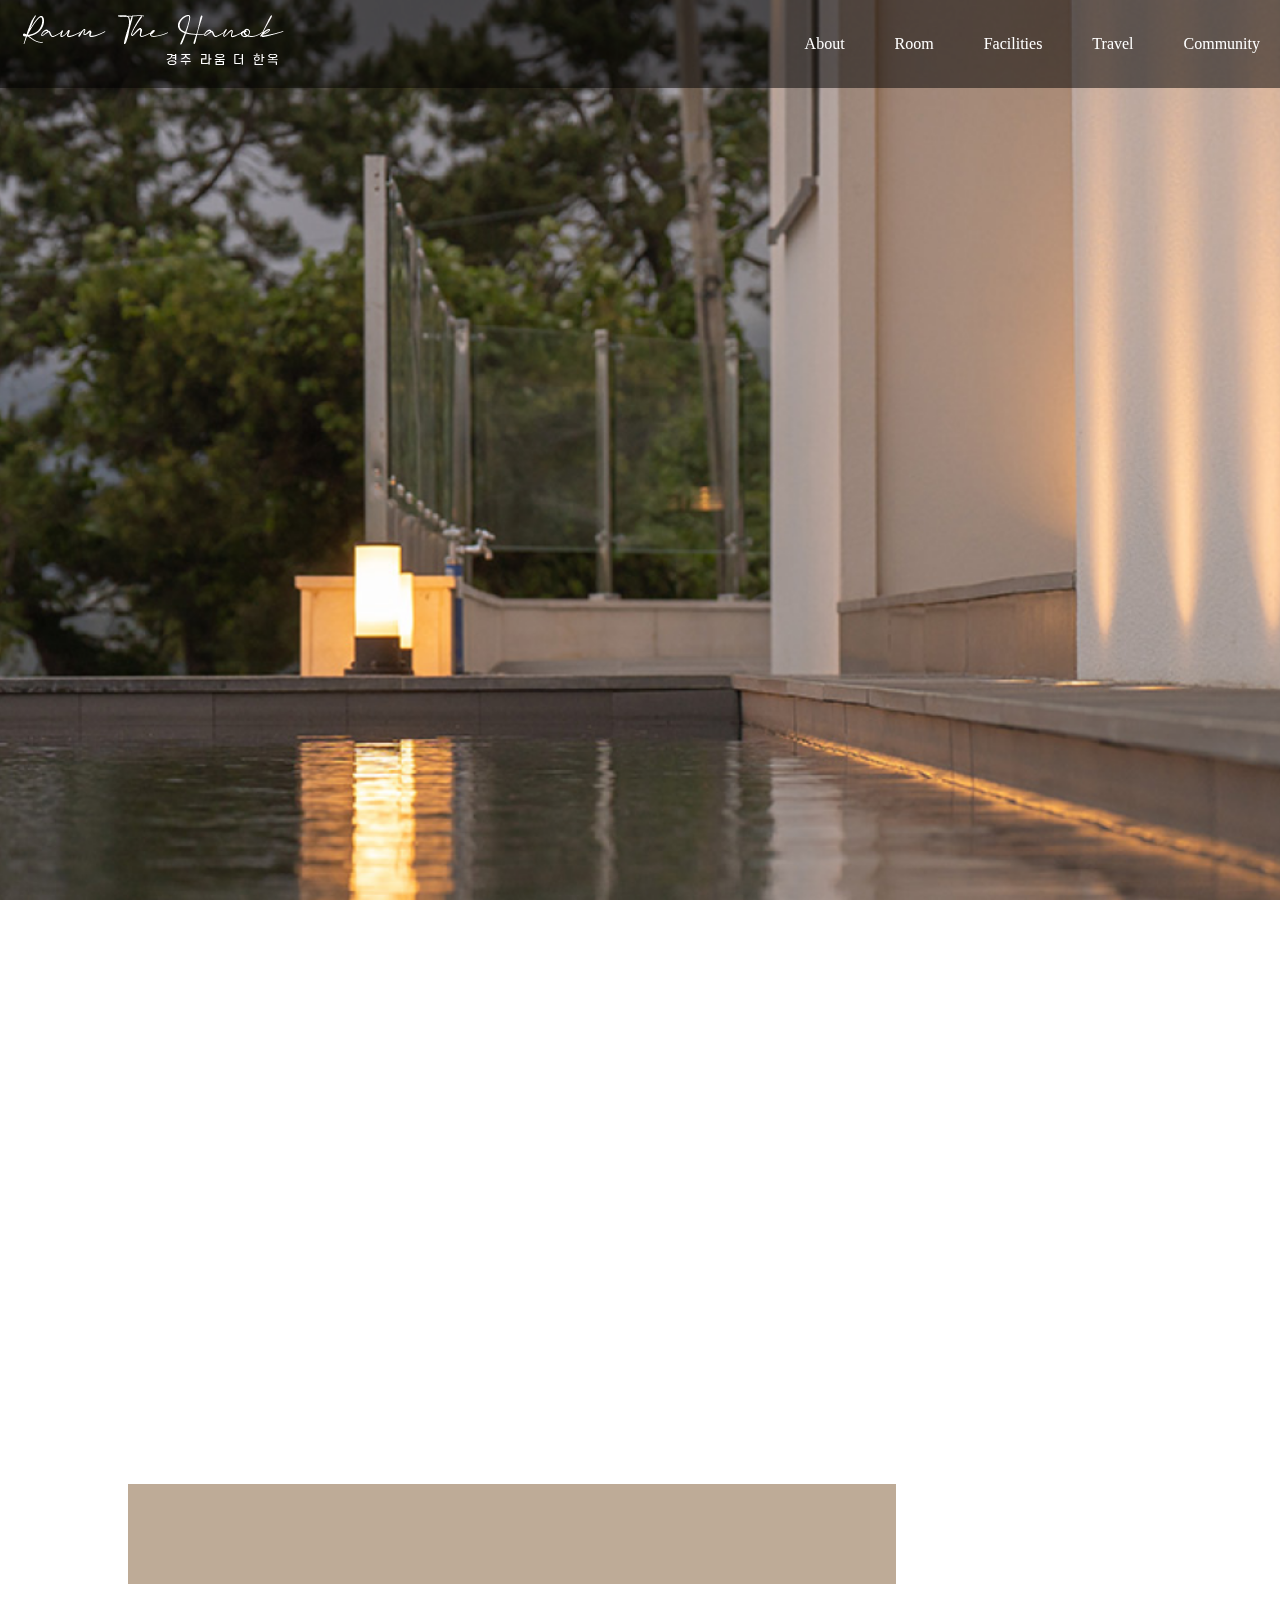
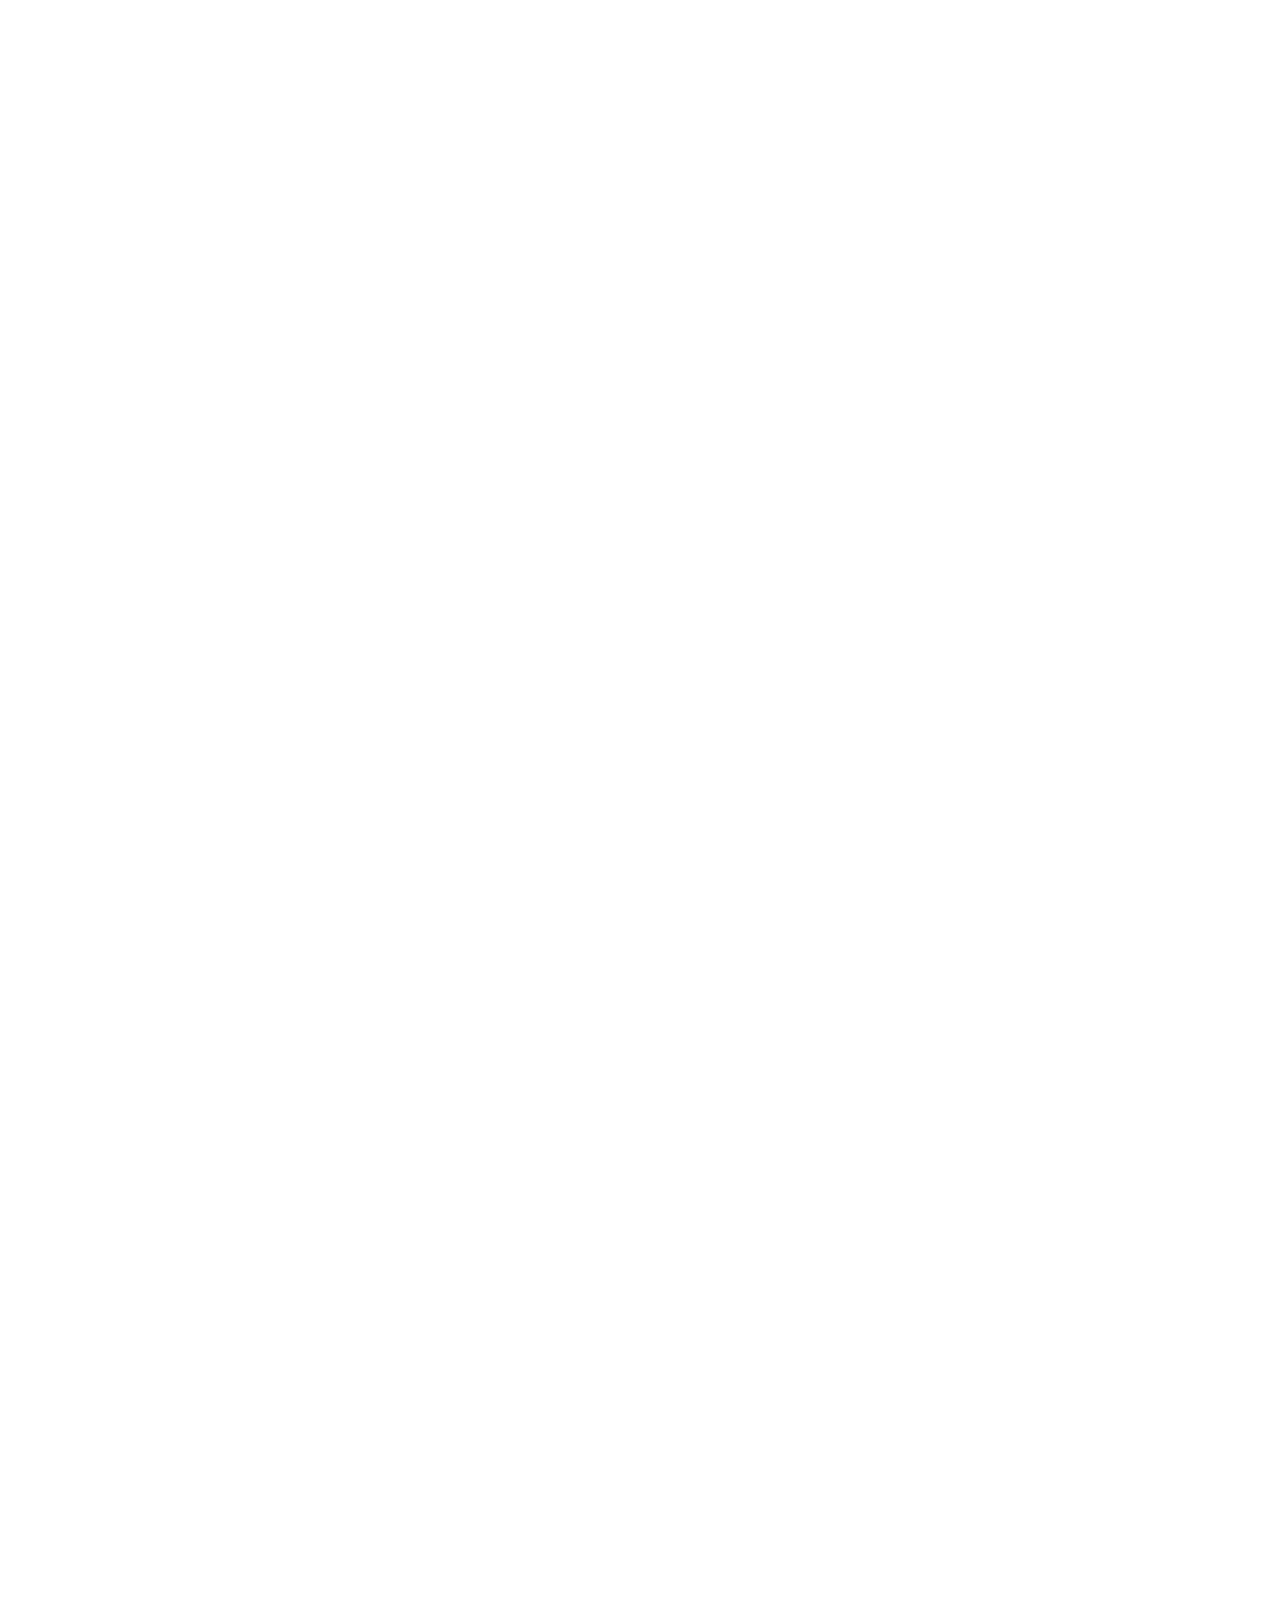
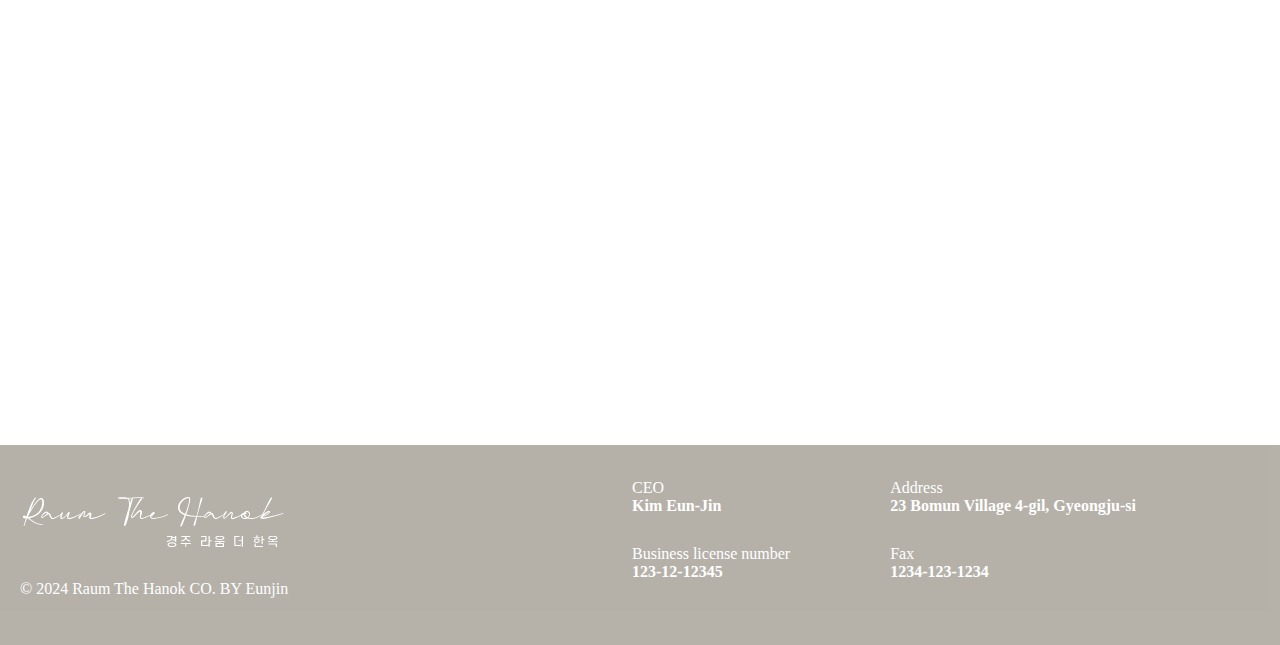
<file: Community.html>
<!DOCTYPE html>
<html lang="ko">
    <head>
        <meta charset="UTF-8" />
        <meta name="viewport" content="width=device-width, initial-scale=1.0" />
        <title>Community</title>
        <link
            href="https://fonts.googleapis.com/css2?family=Anton&family=BioRhyme:wght@800&family=Doto:wght@100..900&family=Jua&family=Merriweather:ital,wght@0,300;0,400;0,700;0,900;1,300;1,400;1,700;1,900&family=Noto+Sans+KR:wght@500&family=Open+Sans:ital,wght@0,300..800;1,300..800&family=Playfair+Display:ital,wght@0,400..900;1,400..900&family=Sixtyfour+Convergence&family=Sour+Gummy:ital,wght@0,100..900;1,100..900&display=swap"
            rel="stylesheet"
        />
        <link
            rel="stylesheet"
            href="https://cdnjs.cloudflare.com/ajax/libs/font-awesome/6.7.1/css/all.min.css"
            integrity="sha512-5Hs3dF2AEPkpNAR7UiOHba+lRSJNeM2ECkwxUIxC1Q/FLycGTbNapWXB4tP889k5T5Ju8fs4b1P5z/iB4nMfSQ=="
            crossorigin="anonymous"
            referrerpolicy="no-referrer"
        />

        <link rel="icon" href="img/favicon.ico" />

        <link rel="stylesheet" href="css/reset.css" />
        <link rel="stylesheet" href="css/community.css" />

        <script src="js/jquery-3.7.1.min.js"></script>
        <script src="js/splitting.min.js"></script>
    </head>
    <body>
        <!-- 메뉴헤더입니다 -->
        <header>
            <h1>
                <a href="index.html"><img src="img/main_logo.png" /></a>
            </h1>
            <ul>
                <li><a href="about.html">About</a></li>
                <li><a href="room.html">Room</a></li>
                <li><a href="facilities.html">Facilities</a></li>
                <li><a href="travel.html">Travel</a></li>
                <li><a href="Community.html">Community</a></li>
            </ul>
            <!-- 히든메뉴입니다 -->
            <div class="menu_hidden">
                <div class="icon">
                    <p>
                        <i class="fa-solid fa-bars"></i>
                    </p>
                </div>
                <div class="nav">
                    <p><a href="about.html">About</a></p>
                    <p><a href="room.html">Room</a></p>
                    <p><a href="facilities.html">Facilities</a></p>
                    <p><a href="travel.html">Travel</a></p>
                    <p><a href="Community.html">Community</a></p>
                </div>
            </div>
        </header>
        <!-- 비주얼 입니다 -->
        <div id="visual">
            <img src="img/comm_visual.png" />
            <div class="visual_txt">
                <h2>Community</h2>
            </div>
        </div>
        <!-- 컨테이너 입니다 -->
        <div id="container">
            <section class="con1">
                <div class="con1wrap">
                    <div class="con1_txt">
                        <h2>Booking Info</h2>
                        <p>
                            -예약방법: 실시간 + 네이버 + 전화(문의시간: 오전9시~
                            오후9시까지)
                        </p>
                        <p>-예약전화: 010-1234-1234</p>
                        <p>-예약계좌: 가상 123-4567-8901-23</p>
                        <h4>
                            주중:일요일~목요일/금요일/주말:토요일,법정공휴일
                            전날
                        </h4>
                        <ul>
                            <li>
                                <i class="fa-solid fa-calendar-day"></i> 실시간
                                예약
                            </li>
                            <li>
                                <i class="fa-solid fa-calendar-day"></i> 네이버
                                예약
                            </li>
                        </ul>
                    </div>
                    <div class="con1Img">
                        <img src="img/com_re.jpg" />
                    </div>
                </div>
                <div class="bg"></div>
            </section>
            <section class="banner">
                <img src="img/comm_banner.png" />
                <h2>COMMUNITY</h2>
            </section>
            <section class="faq">
                <h3 class="title">자주 묻는 질문(FAQ)</h3>
                <p class="title2">자주 묻는 질문들에 친절히 답변 드립니다.</p>
                <div class="listwrap">
                    <div class="list">
                        <div class="ask">
                            <div class="q">Q</div>
                            <div class="tit active">
                                기본으로 지켜야할 것은 뭘까요?
                            </div>
                        </div>
                        <div class="answer" style="display: block">
                            <div>
                                <div class="a">A</div>
                                <div class="con">
                                    객실 최대 인원수, 최대 반려견 수 준수<br />
                                    입실 시간 15~20시<br />
                                    퇴실 시간 11시<br />
                                    * 기준인원 초과시 인원 추가 3만원, 강아지
                                    추가 2만원 입니다.<br />
                                </div>
                            </div>
                        </div>
                    </div>
                    <div class="list">
                        <div class="ask">
                            <div class="q">Q</div>
                            <div class="tit">
                                온라인 객실예약 취소 및 이용안내는 어떻게
                                되나요?
                            </div>
                        </div>
                        <div class="answer">
                            <div>
                                <div class="a">A</div>
                                <div class="con">
                                    취소 및 환불 규정<br />
                                    *상세내용은 예약 확인 및 변경은 고객센터 1:1
                                    문의로 확인하실 수 있습니다.<br />
                                    * 숙박 예정일 4일 전까지 위약금 없이 취소
                                    가능하며,이후부터 취소 및 노쇼 발생 시 숙박
                                    요금의 100%가 위약금으로 발생합니다.<br />
                                    <br />
                                    이용안내<br />
                                    * 보호자를 동반하지 않은 미성년자는 어떠한
                                    경우에도 입실하실 수 없습니다.<br />
                                    * 반려동물과 함께 입실가능합니다.<br />
                                    * 퇴실 시 음식물을 비롯한 모든 쓰레기는
                                    분리수거해 주시고, 사용하신 주방기구는
                                    세척해 주시기 바랍니다.<br />
                                    * 객실 정리가 끝나시면 펜션지기에게
                                    연락하시어 퇴실점검을 받으시기 바랍니다.<br />
                                    * 화재 및 냄새로 인한 타 손님 배려 차원에서
                                    객실 내 돼지고기, 생선, 청국장의 조리를
                                    금하오니 지정된 바비큐장을 이용하시길
                                    부탁드립니다.<br />
                                    * 객실 내에서는 절대 금연입니다.<br />
                                </div>
                            </div>
                        </div>
                    </div>
                    <div class="list">
                        <div class="ask">
                            <div class="q">Q</div>
                            <div class="tit">펫티켓은 어떻게 하면 될까요?</div>
                        </div>
                        <div class="answer">
                            <div>
                                <div class="a">A</div>
                                <div class="con">
                                    - 객실 내에서 생리중, 마킹을 하는 반려견은
                                    기저귀, 매너벨트를 꼭 착용해주세요.<br />
                                    - 심하게 짖거나 공격적인 반려견은 공용시설
                                    사용에 제한이 따를 수 있습니다.<br />
                                    - 배변 시 펜션 곳곳에 비치된 배변봉투로 바로
                                    치워주시기 바랍니다.<br />
                                    - 객실 내 침구류에 반려견이 실수를 했을 경우
                                    펜션에 바로 알려주시기 바랍니다.<br />
                                    - 반려견의 돌발행동으로 인한 모든 사고 및
                                    피해는 보호자의 책임이므로 세심한 주의와
                                    관심부탁드립니다.<br />
                                    - 예약자의 반려견들을 객실에 두고 외출하실
                                    수 없으며 펜션내에서 발생하는 사고에
                                    대해서는 펜션측 책임이 없음을
                                    알려드립니다.<br />
                                </div>
                            </div>
                        </div>
                    </div>
                </div>
            </section>
            <section class="Qna">
                <div class="Qleft">
                    <p>
                        문의사항을 남겨주시면 빠르게<br />확인 후 연락드립니다.
                    </p>
                    <ul>
                        <li>
                            <i class="fa-solid fa-location-dot"></i>
                            <span> 23 Bomun Village 4-gil, Gyeongju-si </span>
                        </li>
                        <li>
                            <i class="fa-solid fa-envelope"></i>
                            <span> 123@naver.com </span>
                        </li>
                        <li>
                            <i class="fa-solid fa-fax"></i>
                            <span> 1234-123-1234 </span>
                        </li>
                    </ul>
                </div>
                <div class="Qright">
                    <h4>이름</h4>
                    <h4>연락처</h4>
                    <h4>이메일</h4>
                    <h4>내용</h4>
                    <p>내용을 입력하세요</p>
                    <div class="QnaBox">문의하기</div>
                </div>
            </section>
        </div>

        <!-- 푸터입니다 -->
        <footer>
            <div class="footer_logo">
                <h1><img src="img/main_logo.png" /></h1>
                <p>© 2024 Raum The Hanok CO. BY Eunjin</p>
            </div>
            <div class="data">
                <ul>
                    <li>
                        <p>CEO</p>
                        <h4>Kim Eun-Jin</h4>
                    </li>
                    <li>
                        <p>Business license number</p>
                        <h4>123-12-12345</h4>
                    </li>
                </ul>
                <ul>
                    <li>
                        <p>Address</p>
                        <h4>23 Bomun Village 4-gil, Gyeongju-si</h4>
                    </li>

                    <li>
                        <p>Fax</p>
                        <h4>1234-123-1234</h4>
                    </li>
                </ul>
            </div>
        </footer>

        <script>
            gsap.registerPlugin(ScrollTrigger);
        </script>

        <script src="js/community.js"></script>
    </body>
</html>
</file>
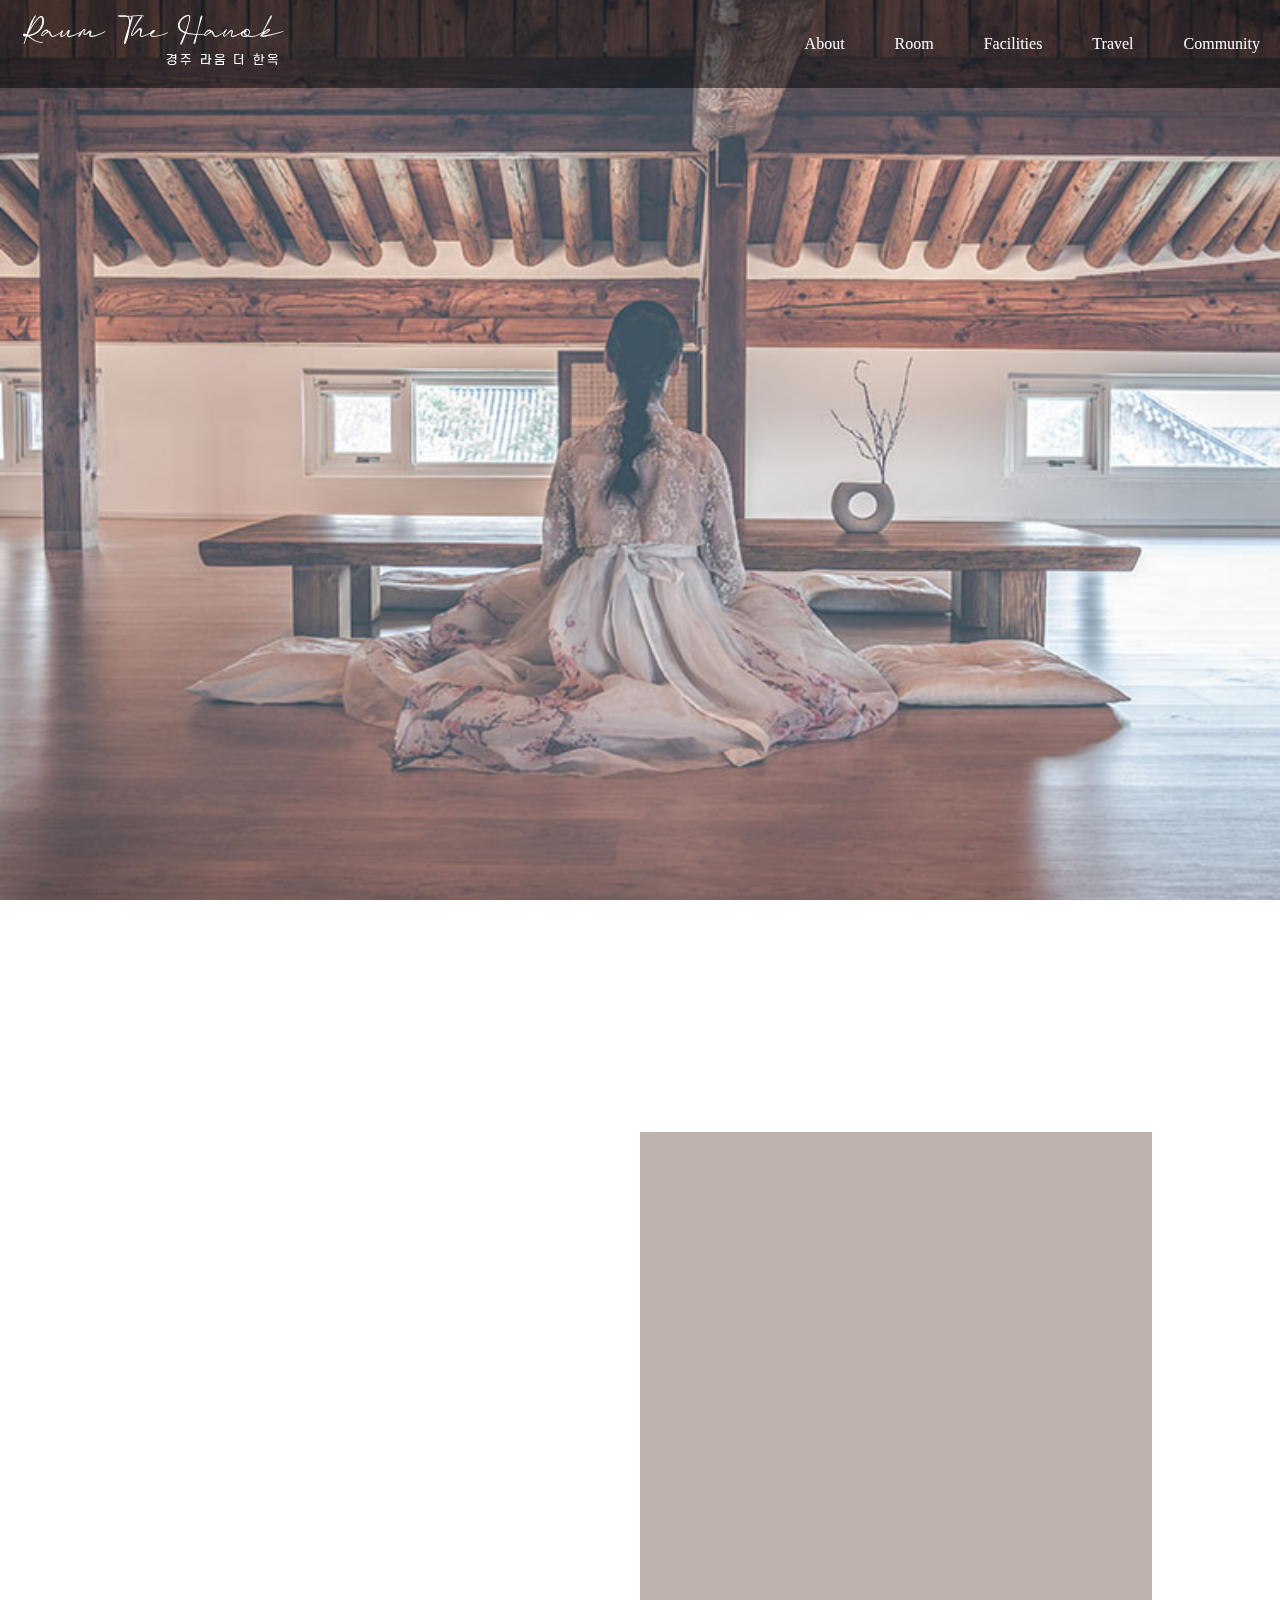
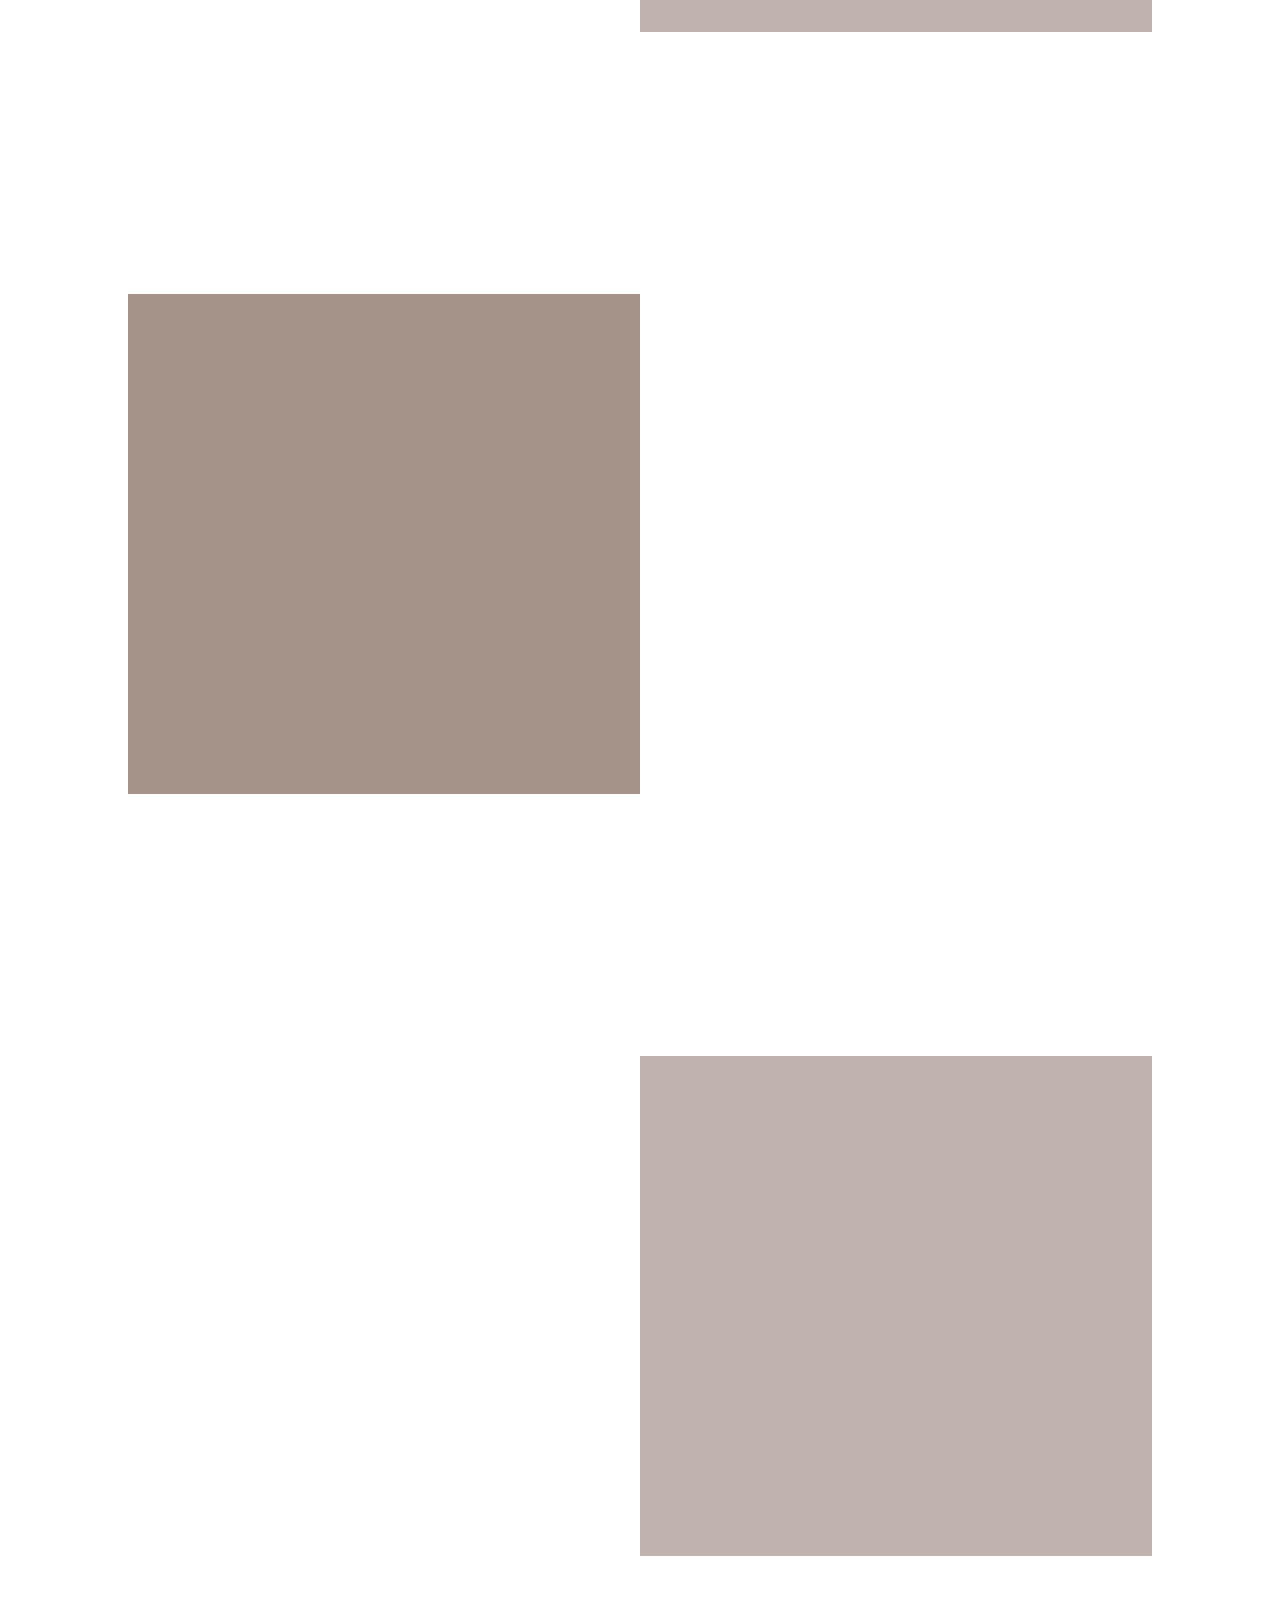
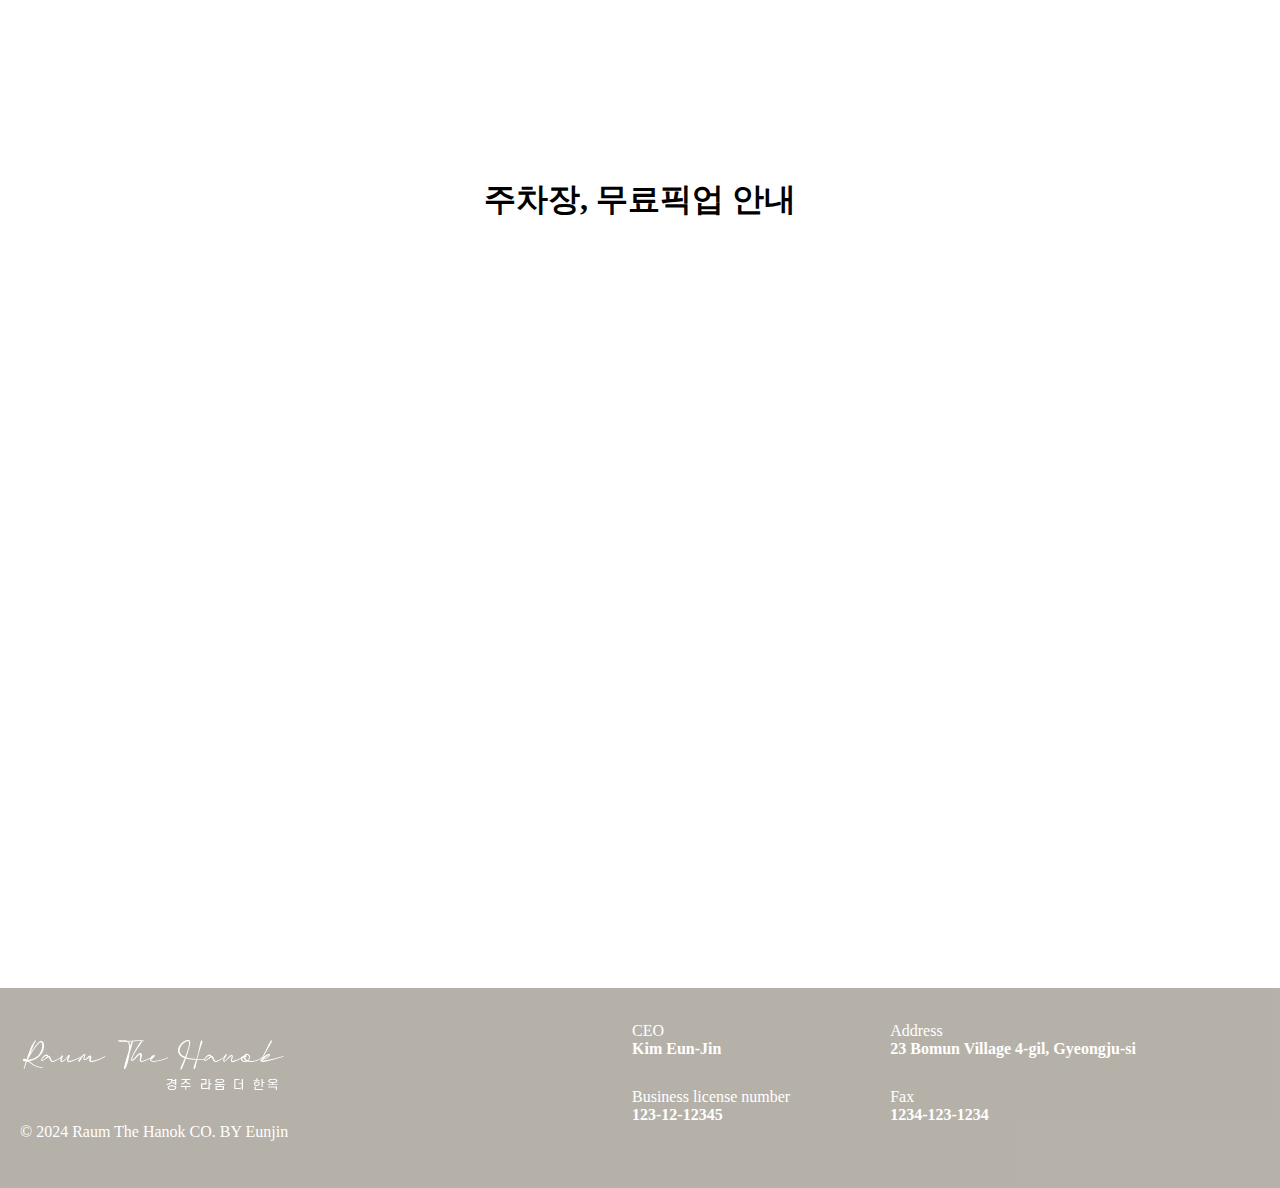
<file: facilities.html>
<!DOCTYPE html>
<html lang="ko">
    <head>
        <meta charset="UTF-8" />
        <meta name="viewport" content="width=device-width, initial-scale=1.0" />
        <title>Facilities</title>
        <link
            rel="stylesheet"
            href="https://cdnjs.cloudflare.com/ajax/libs/font-awesome/6.7.1/css/all.min.css"
            integrity="sha512-5Hs3dF2AEPkpNAR7UiOHba+lRSJNeM2ECkwxUIxC1Q/FLycGTbNapWXB4tP889k5T5Ju8fs4b1P5z/iB4nMfSQ=="
            crossorigin="anonymous"
            referrerpolicy="no-referrer"
        />

        <link rel="icon" href="img/favicon.ico" />

        <link rel="stylesheet" href="css/reset.css" />
        <link rel="stylesheet" href="css/facilities.css" />

        <script src="js/jquery-3.7.1.min.js"></script>
        <script src="js/splitting.min.js"></script>
    </head>
    <body>
        <!-- 메뉴헤더입니다 -->
        <header>
            <h1>
                <a href="index.html"><img src="img/main_logo.png" /></a>
            </h1>
            <ul>
                <li><a href="about.html">About</a></li>
                <li><a href="room.html">Room</a></li>
                <li><a href="facilities.html">Facilities</a></li>
                <li><a href="travel.html">Travel</a></li>
                <li><a href="Community.html">Community</a></li>
            </ul>
            <!-- 히든메뉴입니다 -->
            <div class="menu_hidden">
                <div class="icon">
                    <p>
                        <i class="fa-solid fa-bars"></i>
                    </p>
                </div>
                <div class="nav">
                    <p><a href="about.html">About</a></p>
                    <p><a href="room.html">Room</a></p>
                    <p><a href="facilities.html">Facilities</a></p>
                    <p><a href="travel.html">Travel</a></p>
                    <p><a href="Community.html">Community</a></p>
                </div>
            </div>
        </header>

        <!-- 비주얼 입니다 -->
        <div id="visual">
            <img src="img/favisual.jpg" />
            <div class="visual_txt">
                <h2>Facilities</h2>
            </div>
        </div>

        <!-- 컨테이너 입니다 -->
        <div id="container">
            <section class="con1">
                <div class="bg"></div>
                <div class="wrap">
                    <div class="left">
                        <img src="img/about_con1.jpg" />
                    </div>
                    <div class="right">
                        <h3>야외/실내 수영장</h3>
                        <h4>우리만의 프라이빗한 휴가를 즐겨보세요.</h4>
                        <p>
                            [ 이용 안내 ]<br />
                            - 수영장 이용 시 꼭 수영복을 착용하시기 바랍니다.<br />
                            - 썬텐크림이나 오일은 몸에 바른 채로 입수할 수
                            없습니다.<br />
                            - 다이빙은 절대 금지합니다.<br />
                            - 음주 후에 입수는 불가하며, 수영장 내에서 뛰거나
                            고성방가는 금지합니다.<br />
                        </p>
                    </div>
                </div>
            </section>
            <section class="con2">
                <div class="bg"></div>
                <div class="wrap2">
                    <div class="left">
                        <img src="img/main_slide3.jpg" />
                    </div>
                    <div class="right">
                        <h3>개별바베큐장</h3>
                        <h4>
                            함꼐 여행 온 분들과 여행에서 빠질 수 없는 바비큐
                            파티를 즐겨보세요.
                        </h4>
                        <p>
                            [ 이용 안내 ]<br />
                            - 이용 요금(대형웨버그릴, 집기포함) : 40,000원<br />
                            - 재료는 직접 갖고 오셔야 합니다.
                        </p>
                    </div>
                </div>
            </section>
            <section class="con3">
                <div class="bg"></div>
                <div class="wrap3">
                    <div class="left">
                        <img src="img/about_upslide8.jpg" />
                    </div>
                    <div class="right">
                        <h3>자쿠지</h3>
                        <h4>
                            전 객실 가로*세로 1.5m 크기의 실내자쿠지가 있습니다.
                        </h4>
                        <p>
                            [ 이용 안내 ]<br />
                            - 원하시는 시간에 직접 온수를 받아서 사용이 가능하며
                            별도 요금이 청구되지 않습니다.<br />
                            - 입욕제사용이 가능하며 입욕제를 원하시는 고객님들은
                            입실시~저녁 8시 이전까지 사무실에서 판매를 하고
                            있습니다.<br />
                            - 현장결제
                        </p>
                    </div>
                </div>
            </section>
            <section class="con4">
                <h2 class="title">주차장, 무료픽업 안내</h2>
                <div class="conwrap">
                    <div class="boxwrap">
                        <div class="imgwrap1">
                            <img src="img/pickup.jpg" />
                            <h4>픽업가능시간</h4>
                            <p>- 14:30 ~ 16:30 까지</p>
                            <div class="txtwrap">
                                <h4>◉ 픽다운 시간</h4>
                                <p>- 퇴실 후</p>
                                <p>
                                    • 픽업시간은 오후 2시30분에 진행을 하며
                                    픽업이 많을 시에는 4시30분까지도 운영합니다.
                                </p>
                                <p>• 익일 픽다운까지 무료로 진행합니다.</p>
                                <p>
                                    • 인원은 4명으로 제한이 되며 5명 이상시에는
                                    나머지분들은 택시를 이용하셔야 합니다.
                                </p>
                            </div>
                        </div>
                        <div class="imgwrap2">
                            <img src="img/main_one4.jpg" />
                            <h4>주차장</h4>
                            <p>- 각 숙소 앞 개별 주차 가능</p>
                        </div>
                    </div>
                </div>
            </section>
        </div>

        <!-- 푸터입니다 -->
        <footer>
            <div class="footer_logo">
                <h1><img src="img/main_logo.png" /></h1>
                <p>© 2024 Raum The Hanok CO. BY Eunjin</p>
            </div>
            <div class="data">
                <ul>
                    <li>
                        <p>CEO</p>
                        <h4>Kim Eun-Jin</h4>
                    </li>
                    <li>
                        <p>Business license number</p>
                        <h4>123-12-12345</h4>
                    </li>
                </ul>
                <ul>
                    <li>
                        <p>Address</p>
                        <h4>23 Bomun Village 4-gil, Gyeongju-si</h4>
                    </li>

                    <li>
                        <p>Fax</p>
                        <h4>1234-123-1234</h4>
                    </li>
                </ul>
            </div>
        </footer>

        <script>
            gsap.registerPlugin(ScrollTrigger);
        </script>

        <script src="js/facilities.js"></script>
    </body>
</html>
</file>
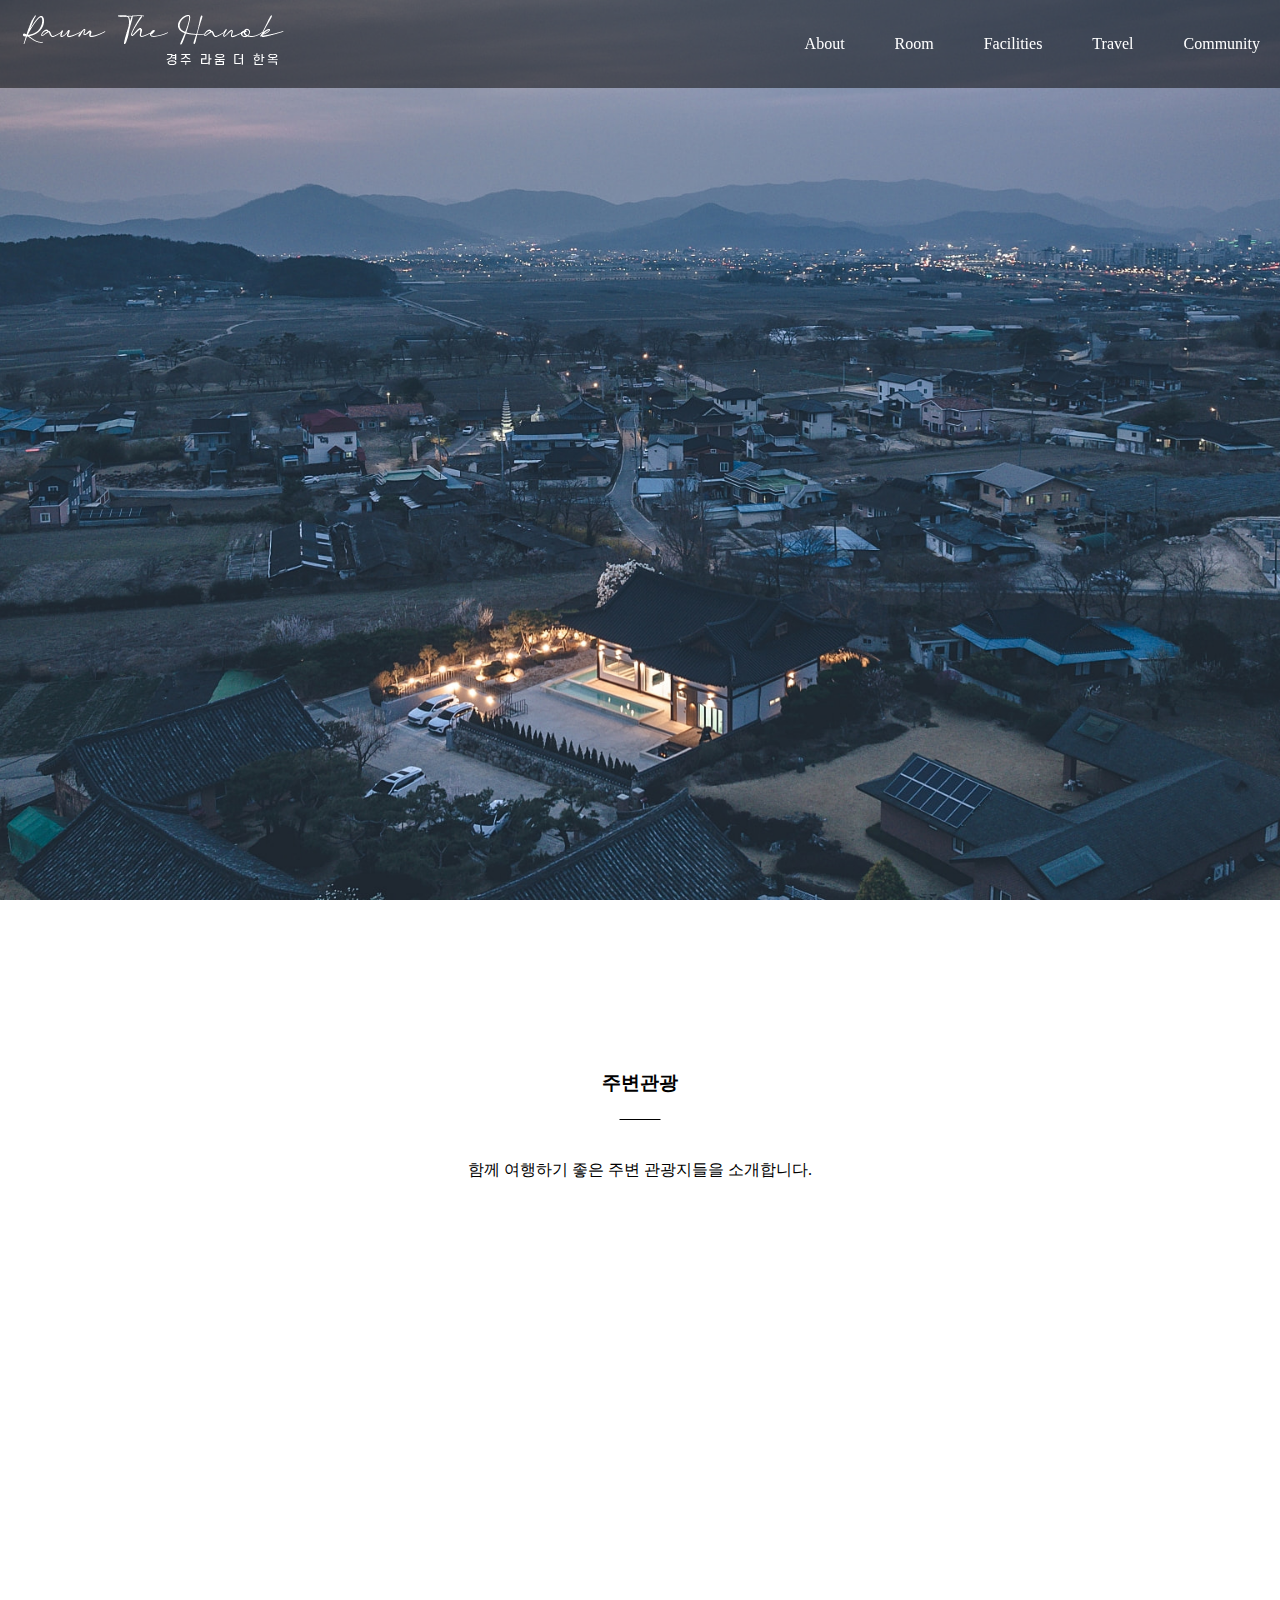
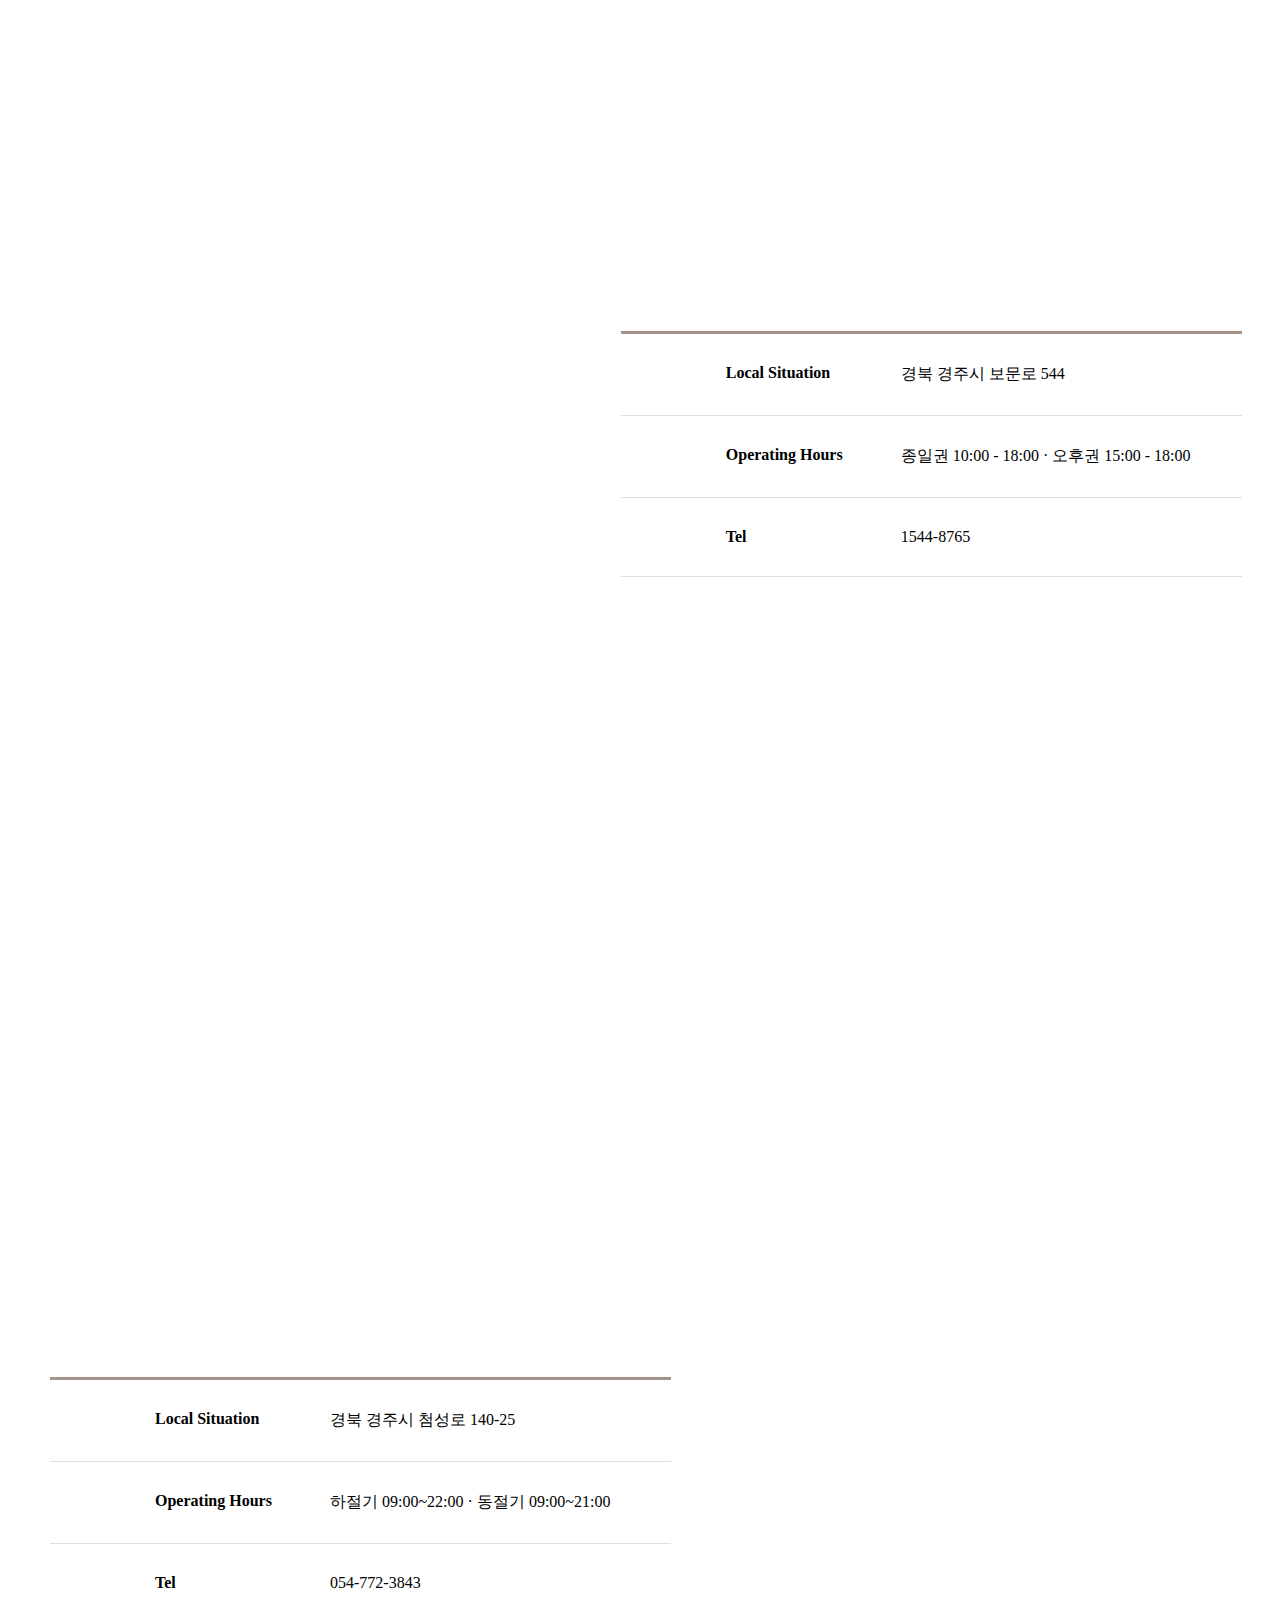
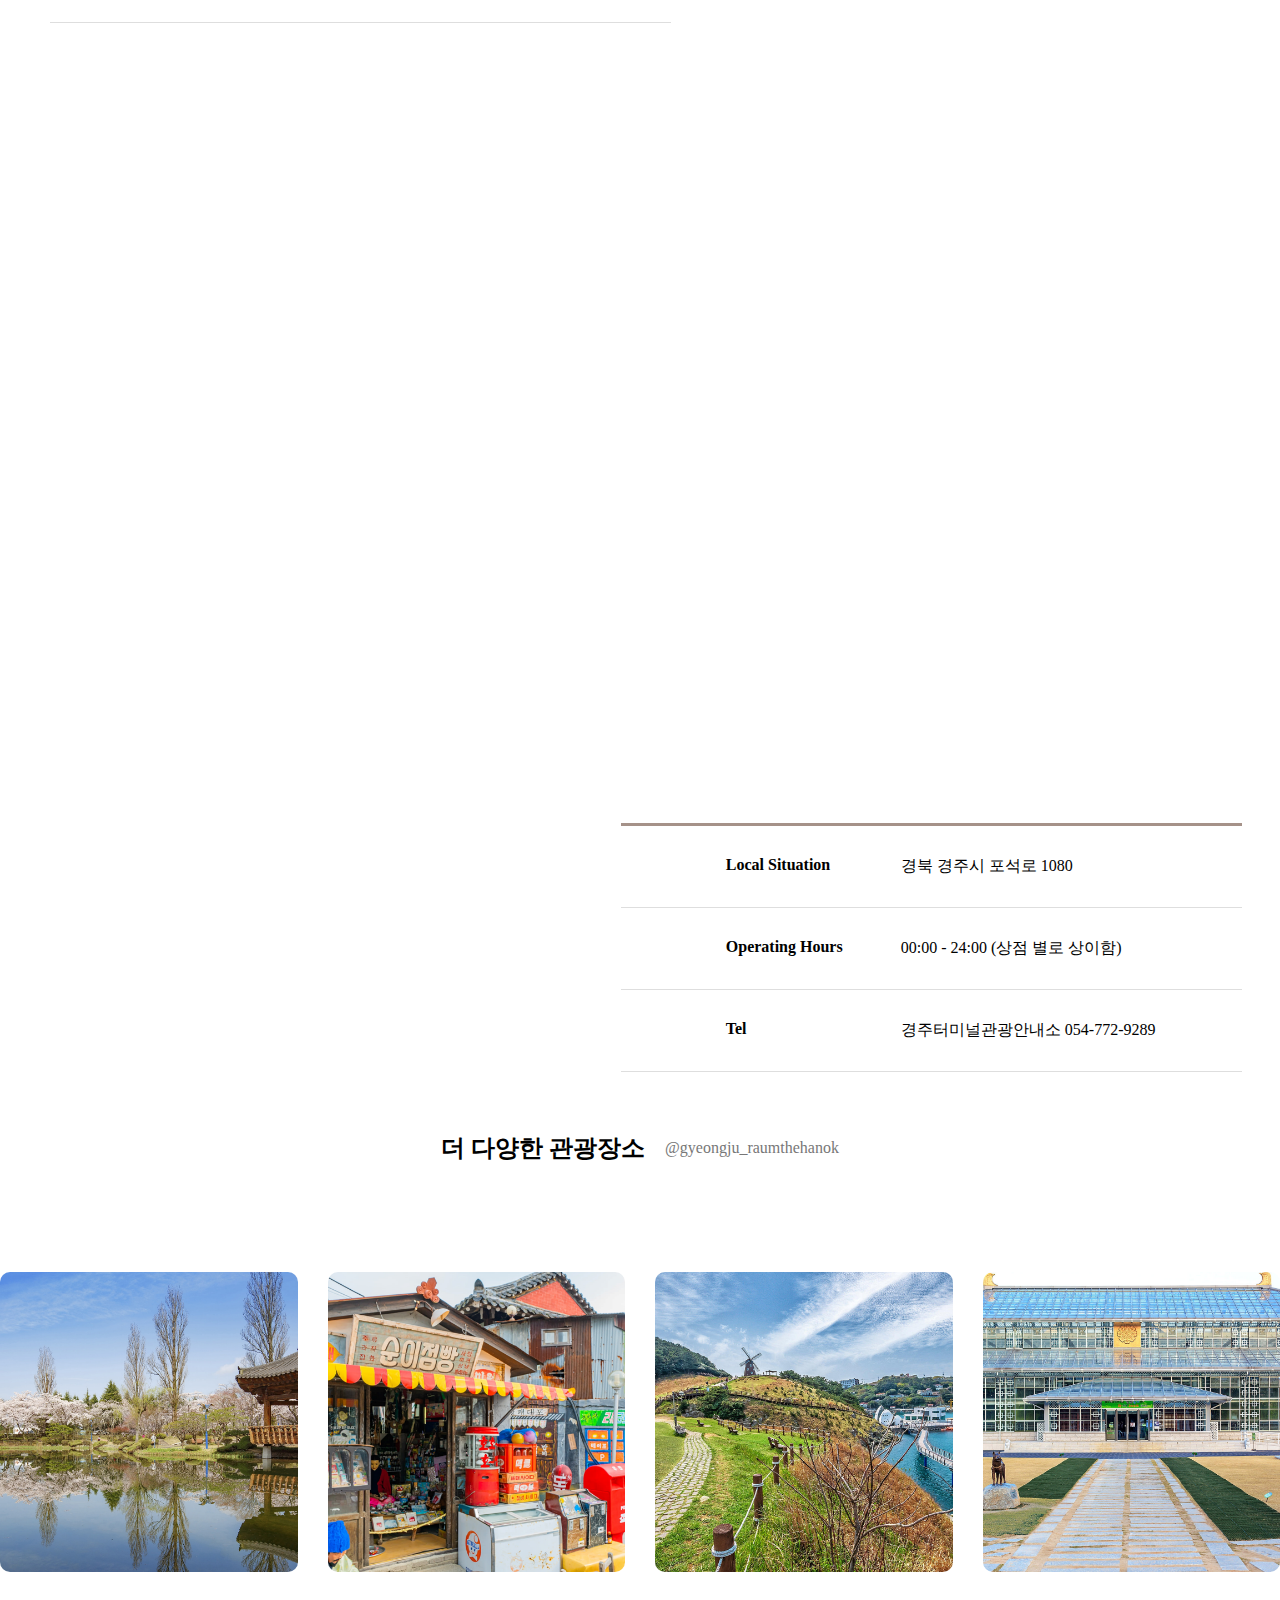
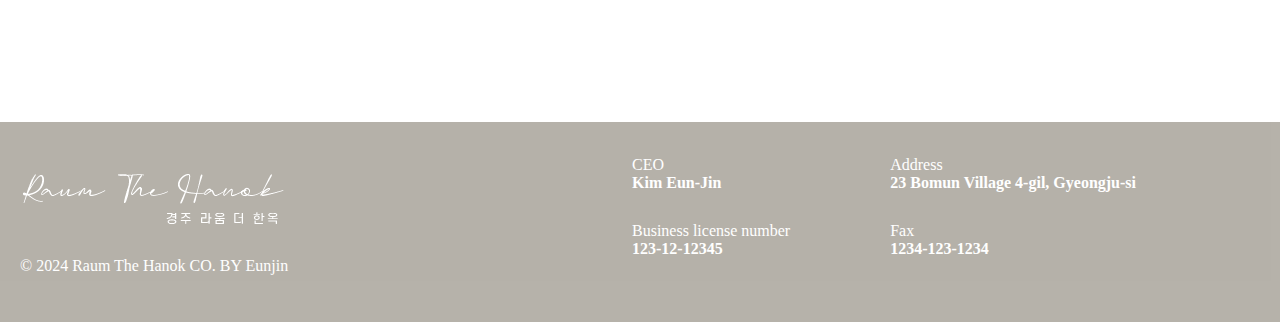
<file: travel.html>
<!DOCTYPE html>
<html lang="ko">
    <head>
        <meta charset="UTF-8" />
        <meta name="viewport" content="width=device-width, initial-scale=1.0" />
        <title>Travel</title>
        <link
            href="https://fonts.googleapis.com/css2?family=Anton&family=BioRhyme:wght@800&family=Doto:wght@100..900&family=Jua&family=Merriweather:ital,wght@0,300;0,400;0,700;0,900;1,300;1,400;1,700;1,900&family=Noto+Sans+KR:wght@500&family=Open+Sans:ital,wght@0,300..800;1,300..800&family=Playfair+Display:ital,wght@0,400..900;1,400..900&family=Sixtyfour+Convergence&family=Sour+Gummy:ital,wght@0,100..900;1,100..900&display=swap"
            rel="stylesheet"
        />
        <link
            rel="stylesheet"
            href="https://cdnjs.cloudflare.com/ajax/libs/font-awesome/6.7.1/css/all.min.css"
            integrity="sha512-5Hs3dF2AEPkpNAR7UiOHba+lRSJNeM2ECkwxUIxC1Q/FLycGTbNapWXB4tP889k5T5Ju8fs4b1P5z/iB4nMfSQ=="
            crossorigin="anonymous"
            referrerpolicy="no-referrer"
        />

        <link rel="icon" href="img/favicon.ico" />

        <link rel="stylesheet" href="css/reset.css" />
        <link rel="stylesheet" href="css/travel.css" />

        <script src="js/jquery-3.7.1.min.js"></script>
        <script src="js/splitting.min.js"></script>
    </head>
    <body>
        <!-- 메뉴헤더입니다 -->
        <header>
            <h1>
                <a href="index.html"><img src="img/travel_logo.png" /></a>
            </h1>
            <ul>
                <li><a href="about.html">About</a></li>
                <li><a href="room.html">Room</a></li>
                <li><a href="facilities.html">Facilities</a></li>
                <li><a href="travel.html">Travel</a></li>
                <li><a href="Community.html">Community</a></li>
            </ul>
            <!-- 히든메뉴입니다 -->
            <div class="menu_hidden">
                <div class="icon">
                    <p>
                        <i class="fa-solid fa-bars"></i>
                    </p>
                </div>
                <div class="nav">
                    <p><a href="about.html">About</a></p>
                    <p><a href="room.html">Room</a></p>
                    <p><a href="facilities.html">Facilities</a></p>
                    <p><a href="travel.html">Travel</a></p>
                    <p><a href="Community.html">Community</a></p>
                </div>
            </div>
        </header>
        <!-- 비주얼 입니다 -->
        <div id="visual">
            <img src="img/trvisual.jpg" />
            <div class="visual_txt">
                <h2>Travel</h2>
            </div>
        </div>

        <!-- 컨테이너 입니다 -->
        <div id="container">
            <section class="con1">
                <h3 class="title">주변관광</h3>
                <p class="title2">
                    함께 여행하기 좋은 주변 관광지들을 소개합니다.
                </p>
                <div class="conwrap">
                    <div class="boxwrap">
                        <div class="txtwrap">
                            <h2>경주월드</h2>
                            <p>
                                경주월드는 지난 1985년 국내에서 두번째로 개장한
                                역사가 깊은 놀이공원입니다.<br />대표 어트랙션
                                드라켄과 함께 드라켄 밸리는 북유럽 신화를
                                배경으로 모험을 즐기는 체험형 테마존으로
                                꾸며졌습니다.<br />
                                스노우파크(물의 보물), 크라크(불의 보물), 드레곤
                                레이스(바람의 보물), 펜리를 바위산(흙의 보물),
                                드라켄(사랑의 보물)으로 구성되어 있습니다.<br />
                                이에 더해 지상 70미터 높이에서 낙하하는
                                메가드롭과 인버티드 롤러코스터 파에톤 등 스릴
                                넘치는 어트랙션이 가득한 ‘엑스존’도 인기입니다.
                            </p>
                        </div>
                        <div class="imgwrap">
                            <img src="img/trcon1.jpg" />
                        </div>
                    </div>
                    <ul class="con1list">
                        <li>
                            <div class="icon">
                                <i class="fa-solid fa-location-dot"></i>
                            </div>
                            <div class="txt">
                                <dl>
                                    <dt>Local Situation</dt>
                                    <dd>경북 경주시 보문로 544</dd>
                                </dl>
                            </div>
                        </li>
                        <li>
                            <div class="icon">
                                <i class="fa-solid fa-calendar-days"></i>
                            </div>
                            <div class="txt">
                                <dl>
                                    <dt>Operating Hours</dt>
                                    <dd>
                                        종일권 10:00 - 18:00 · 오후권 15:00 -
                                        18:00
                                    </dd>
                                </dl>
                            </div>
                        </li>
                        <li>
                            <div class="icon">
                                <i class="fa-solid fa-phone-volume"></i>
                            </div>
                            <div class="txt">
                                <dl>
                                    <dt>Tel</dt>
                                    <dd>1544-8765</dd>
                                </dl>
                            </div>
                        </li>
                    </ul>
                </div>
            </section>
            <section class="con2">
                <div class="conwrap">
                    <div class="boxwrap">
                        <div class="txtwrap">
                            <h2>첨성대</h2>
                            <p>
                                신라 선덕여왕 때 세워진 첨성대는 천문 관측대로
                                동양에서 가장 오래되고 유일한 석조 구조물입니다.
                                <br />
                                화강암으로 되어 있으며, 규모는 높이 9.17m, 위
                                지름 3.1m, 아래 지름이 5.17m, 지대석 한 변의
                                길이가 5.35m입니다.<br />
                                현재 동북쪽으로 약간 기울어져 보이나 석조
                                부분만은 원형을 그대로 간직하고 있는 매우 보기
                                드문 유적으로, 국보 제31호로 지정되어 있습니다.
                            </p>
                        </div>
                        <div class="imgwrap">
                            <img src="img/trcon2.jpg" />
                        </div>
                    </div>
                    <ul class="con1list">
                        <li>
                            <div class="icon">
                                <i class="fa-solid fa-location-dot"></i>
                            </div>
                            <div class="txt">
                                <dl>
                                    <dt>Local Situation</dt>
                                    <dd>경북 경주시 첨성로 140-25</dd>
                                </dl>
                            </div>
                        </li>
                        <li>
                            <div class="icon">
                                <i class="fa-solid fa-calendar-days"></i>
                            </div>
                            <div class="txt">
                                <dl>
                                    <dt>Operating Hours</dt>
                                    <dd>
                                        하절기 09:00~22:00 · 동절기 09:00~21:00
                                    </dd>
                                </dl>
                            </div>
                        </li>
                        <li>
                            <div class="icon">
                                <i class="fa-solid fa-phone-volume"></i>
                            </div>
                            <div class="txt">
                                <dl>
                                    <dt>Tel</dt>
                                    <dd>054-772-3843</dd>
                                </dl>
                            </div>
                        </li>
                    </ul>
                </div>
            </section>
            <section class="con3">
                <div class="conwrap">
                    <div class="boxwrap">
                        <div class="txtwrap">
                            <h2>황리단길</h2>
                            <p>
                                황리단길은 경주에서 가장 젊은 길입니다.
                                내남사거리에서 시작해 황남초등학교 사거리까지의
                                도로를 기준으로 양쪽의 황남동, 사정동 일대의
                                지역을 일컫습니다.<br />
                                몇 해 전부터 젊은이들이 모여들기 시작해 분위기
                                좋은 카페, 아기자기한 소품, 기념품 가게, 개성
                                있는 식당들이 들어섰습니다.<br />
                                초기에는 도로변을 중심으로 상점들이 들어섰는데
                                황리단길 외연이 확장되면서 골목골목마다 개성있는
                                가게들이 속속 들어서고 있습니다.
                            </p>
                        </div>
                        <div class="imgwrap">
                            <img src="img/trcon3.jpg" />
                        </div>
                    </div>
                    <ul class="con1list">
                        <li>
                            <div class="icon">
                                <i class="fa-solid fa-location-dot"></i>
                            </div>
                            <div class="txt">
                                <dl>
                                    <dt>Local Situation</dt>
                                    <dd>경북 경주시 포석로 1080</dd>
                                </dl>
                            </div>
                        </li>
                        <li>
                            <div class="icon">
                                <i class="fa-solid fa-calendar-days"></i>
                            </div>
                            <div class="txt">
                                <dl>
                                    <dt>Operating Hours</dt>
                                    <dd>00:00 - 24:00 (상점 별로 상이함)</dd>
                                </dl>
                            </div>
                        </li>
                        <li>
                            <div class="icon">
                                <i class="fa-solid fa-phone-volume"></i>
                            </div>
                            <div class="txt">
                                <dl>
                                    <dt>Tel</dt>
                                    <dd>경주터미널관광안내소 054-772-9289</dd>
                                </dl>
                            </div>
                        </li>
                    </ul>
                </div>
            </section>
            <section class="con4">
                <div class="con4_txt">
                    <h2>더 다양한 관광장소</h2>
                    <p>@gyeongju_raumthehanok</p>
                </div>
                <div class="con4_wrap">
                    <div class="close">
                        <i class="fa-solid fa-circle-xmark"></i>
                    </div>
                    <ul class="large">
                        <li><img src="img/morecon1.jpg" /></li>
                        <li><img src="img/morecon2.jpg" /></li>
                        <li><img src="img/morecon3.jpg" /></li>
                        <li><img src="img/morecon4.jpg" /></li>
                    </ul>
                </div>
                <ul class="small">
                    <li>
                        <img src="img/morecon1.jpg" />
                    </li>
                    <li><img src="img/morecon2.jpg" /></li>
                    <li><img src="img/morecon3.jpg" /></li>
                    <li><img src="img/morecon4.jpg" /></li>
                </ul>
            </section>
        </div>

        <!-- 푸터입니다 -->
        <footer>
            <div class="footer_logo">
                <h1><img src="img/travel_logo.png" /></h1>
                <p>© 2024 Raum The Hanok CO. BY Eunjin</p>
            </div>
            <div class="data">
                <ul>
                    <li>
                        <p>CEO</p>
                        <h4>Kim Eun-Jin</h4>
                    </li>
                    <li>
                        <p>Business license number</p>
                        <h4>123-12-12345</h4>
                    </li>
                </ul>
                <ul>
                    <li>
                        <p>Address</p>
                        <h4>23 Bomun Village 4-gil, Gyeongju-si</h4>
                    </li>

                    <li>
                        <p>Fax</p>
                        <h4>1234-123-1234</h4>
                    </li>
                </ul>
            </div>
        </footer>

        <!-- <script>
            gsap.registerPlugin(ScrollTrigger);
        </script> -->

        <script src="js/travel.js"></script>
    </body>
</html>
</file>
<file: css/community.css>
/* pc버전 입니다 */
@media (min-width: 1300px) {
    /* 헤더입니다 */
    header {
        width: 100%;
        display: flex;
        justify-content: space-between;
        align-items: center;
        padding: 10px 20px;
        box-sizing: border-box;
        position: fixed;
        z-index: 10;
        background-color: rgba(0, 0, 0, 0.5);
    }
    header ul {
        display: flex;
        gap: 50px;
    }
    header ul a {
        color: #fff;
    }
    .menu_hidden {
        display: none;
    }
    /* 비주얼입니다 */
    #visual {
        width: 100%;
        height: 100vh;
        position: relative;
    }
    #visual img {
        width: 100%;
        height: 100%;
        object-fit: cover;
    }
    #visual .visual_txt {
        position: absolute;
        top: 50%;
        left: 50%;
        transform: translate(-50%, -50%);
        opacity: 0;
        animation: fadeInScale 1.5s ease-out forwards;
    }
    @keyframes fadeInScale {
        0% {
            opacity: 0;
            transform: translate(-50%, -50%) scale(3); /* 크게 시작 */
        }
        100% {
            opacity: 1;
            transform: translate(-50%, -50%) scale(1); /* 원래 크기로 */
        }
    }
    #visual .visual_txt h2 {
        font-size: 5rem;
        color: #fff;
        font-family: "Playfair Display", serif;
    }

    /* container */
    #container {
        width: 100%;
    }

    /* con1 */
    .con1 {
        position: relative;
        margin-top: 12%;
        width: 100%;
    }
    .con1wrap {
        width: 100%;
        display: flex;
        justify-content: center;
        gap: 50px;
    }
    .con1_txt {
        margin-top: 70px;
    }
    .con1_txt h2 {
        color: #7e5730;
        font-family: "Playfair Display", serif;
        margin-bottom: 50px;
        font-size: 4rem;
        font-weight: normal;
        letter-spacing: -5px;
    }
    .con1_txt p {
        font-weight: bold;
        margin-bottom: 10px;
    }
    .con1_txt h4 {
        margin-top: 30px;
    }
    .con1_txt ul {
        display: flex;
        gap: 30px;
        margin-top: 80px;
    }
    .con1_txt ul li {
        cursor: pointer;
        width: 200px;
        height: 70px;
        line-height: 70px;
        text-align: center;
        font-size: 1.2rem;
    }
    .con1_txt ul li:nth-child(1) {
        background-color: #10285c;
        color: #fff;
    }
    .con1_txt ul li:nth-child(2) {
        background-color: #32a124;
        color: #fff;
    }
    .con1Img {
        height: 500px;
    }
    .con1Img img {
        width: 100%;
        height: 100%;
        object-fit: cover;
    }
    .bg {
        position: absolute;
        left: 10%;
        bottom: -50px;
        z-index: -5;
        width: 50%;
        height: 100px;
        background-color: #7e5730;
        opacity: 0.5;
    }

    /* banner */
    .banner {
        margin-top: 20%;
        width: 100%;
        /* left: 0px;
        top: 0px; */
        /* transform: translateX(-20%); */
        position: relative;
    }
    .banner img {
        width: 100%;
        height: 300px;
        object-fit: cover;
    }
    .banner h2 {
        position: absolute;
        top: 50%;
        left: 50%;
        transform: translate(-50%, -50%);
        color: #fff;
        font-size: 5rem;
        letter-spacing: 2px;
        font-weight: normal;
        font-family: "Playfair Display", serif;
    }

    /* faq */
    .faq {
        width: 100%;
    }
    .faq .title {
        font-family: "Playfair Display", serif;
        text-align: center;
        position: relative;
        padding-bottom: 24px;
        margin: 170px auto 0;
        font-size: 1.2rem;
    }
    .faq .title::after {
        content: "";
        position: absolute;
        left: 50%;
        transform: translateX(-50%);
        bottom: 0;
        width: 41px;
        height: 1px;
        background: #000;
    }
    .faq .title2 {
        text-align: center;
        margin: 40px auto 0;
    }
    /* listwrap */
    .listwrap {
        padding: 120px 180px;
        box-sizing: border-box;
    }
    .listwrap .list {
        width: 100%;
        border-bottom: 1px solid #a59289;
        box-sizing: border-box;
    }
    .listwrap .list:first-child {
        border-top: 1px solid #7e5730;
    }
    .listwrap .list .ask {
        width: 100%;
        display: flex;
        align-items: center;
        padding: 35px 50px;
        cursor: pointer;
        box-sizing: border-box;
    }
    .listwrap .list .ask .q {
        font-family: "Lora";
        width: 100px;
        font-size: 36px;
        color: #838383;
        font-weight: 500;
    }
    .listwrap .list .ask .tit {
        position: relative;
        width: calc(100% - 100px);
        font-size: 17px;
        color: #000;
        font-weight: 500;
        line-height: 1.6em;
    }
    .listwrap .list .ask .tit:after {
        content: "";
        position: absolute;
        right: 0;
        top: 50%;
        transform: translateY(-50%) rotate(-45deg);
        width: 8px;
        height: 8px;
        border-left: 2px solid #333;
        border-bottom: 2px solid #333;
        transition: all 0.4s;
    }
    .listwrap .list .ask .tit.active:after {
        transform: translateY(-50%) rotate(135deg);
    }
    .listwrap .list .answer {
        width: 100%;
        padding: 35px 50px;
        box-sizing: border-box;
        background: #fafafa;
        display: none;
    }

    .listwrap .list .answer > div {
        width: 100%;
        display: flex;
    }
    .listwrap .list .answer > div .a {
        font-family: "Lora";
        width: 100px;
        font-size: 36px;
        color: #877449;
        font-weight: 500;
    }
    .listwrap .list .answer > div .con {
        width: calc(100% - 100px);
        font-size: 17px;
        font-weight: 400;
        color: #888;
        line-height: 1.6em;
    }
    .list .ask .tit.active:after {
        transform: translateY(-50%) rotate(135deg);
    }

    /* 문의 */
    .Qna {
        width: 100%;
        display: flex;
        justify-content: center;
        /* align-items: center; */
    }
    .Qleft {
        width: 30%;
    }
    .Qleft ul {
        margin-top: 80%;
    }
    .Qleft ul span {
        color: #494949;
    }
    .Qleft ul li i {
        color: #7e5730;
    }
    .Qleft ul li {
        margin-bottom: 20px;
    }
    .Qright {
        width: 30%;
    }
    .Qright h4 {
        border-bottom: 1px solid #979797;
        padding: 20px 0px;
        box-sizing: border-box;
    }
    .Qright h4:nth-child(4) {
        border-bottom: 0;
    }
    .Qright p {
        color: #494949;
        padding-bottom: 50%;
        border-bottom: 1px solid #979797;
    }
    .QnaBox {
        margin-top: 20px;
        border: 1px solid #929292;
        width: 100px;
        height: 30px;
        line-height: 30px;
        text-align: center;
        border-radius: 20px;
        cursor: pointer;
        margin-bottom: 20%;
    }
    .QnaBox:hover {
        background-color: #929292;
        color: #fff;
    }

    /* 푸터입니다 */
    footer {
        width: 100%;
        height: 200px;
        background-color: #979186;
        opacity: 0.7;
        display: flex;
        justify-content: space-between;
        align-items: center;
        padding: 0px 20px;
        box-sizing: border-box;
        color: #fff;
    }
    .footer_logo h1 {
        margin-bottom: 20px;
    }
    .data {
        margin-right: 10%;
        display: flex;
        gap: 100px;
    }
    .data ul li {
        margin-bottom: 30px;
    }
}

/* 태블릿버전 입니다 */
@media (min-width: 760px) and (max-width: 1300px) {
    header {
        width: 100%;
        display: flex;
        justify-content: space-between;
        align-items: center;
        padding: 10px 20px;
        box-sizing: border-box;
        position: fixed;
        z-index: 10;
        background-color: rgba(0, 0, 0, 0.5);
    }
    header ul {
        display: flex;
        gap: 50px;
    }
    header ul a {
        color: #fff;
    }
    .menu_hidden {
        display: none;
    }
    /* 비주얼입니다 */
    #visual {
        width: 100%;
        height: 100vh;
        position: relative;
    }
    #visual img {
        width: 100%;
        height: 100%;
        object-fit: cover;
    }
    #visual .visual_txt {
        position: absolute;
        top: 50%;
        left: 50%;
        transform: translate(-50%, -50%);
        opacity: 0;
        animation: fadeInScale 1.5s ease-out forwards;
    }
    @keyframes fadeInScale {
        0% {
            opacity: 0;
            transform: translate(-50%, -50%) scale(3); /* 크게 시작 */
        }
        100% {
            opacity: 1;
            transform: translate(-50%, -50%) scale(1); /* 원래 크기로 */
        }
    }
    #visual .visual_txt h2 {
        font-size: 3rem;
        color: #fff;
        font-family: "Playfair Display", serif;
    }

    /* container */
    #container {
        width: 100%;
    }

    /* con1 */
    .con1 {
        position: relative;
        margin-top: 12%;
        width: 100%;
    }
    .con1wrap {
        padding: 0px 30px;
        box-sizing: border-box;
        width: 100%;
        display: flex;
        justify-content: center;
        gap: 50px;
    }
    .con1_txt {
        margin-top: 70px;
    }
    .con1_txt h2 {
        color: #7e5730;
        font-family: "Playfair Display", serif;
        margin-bottom: 50px;
        font-size: 2rem;
        font-weight: normal;
        letter-spacing: -5px;
    }
    .con1_txt p {
        font-weight: bold;
        margin-bottom: 10px;
        font-size: 15px;
    }
    .con1_txt h4 {
        font-size: 14px;
        margin-top: 30px;
    }
    .con1_txt ul {
        display: flex;
        gap: 30px;
        margin-top: 80px;
    }
    .con1_txt ul li {
        cursor: pointer;
        width: 150px;
        height: 50px;
        line-height: 50px;
        text-align: center;
        font-size: 1.2rem;
    }
    .con1_txt ul li:nth-child(1) {
        background-color: #10285c;
        color: #fff;
    }
    .con1_txt ul li:nth-child(2) {
        background-color: #32a124;
        color: #fff;
    }
    .con1Img {
        height: 500px;
    }
    .con1Img img {
        width: 100%;
        height: 100%;
        object-fit: cover;
    }
    .bg {
        position: absolute;
        left: 10%;
        bottom: -30px;
        z-index: -5;
        width: 60%;
        height: 100px;
        background-color: #7e5730;
        opacity: 0.5;
    }

    /* banner */
    .banner {
        margin-top: 20%;
        width: 100%;
        /* left: 0px;
        top: 0px; */
        /* transform: translateX(-20%); */
        position: relative;
    }
    .banner img {
        width: 100%;
        height: 200px;
        object-fit: cover;
    }
    .banner h2 {
        position: absolute;
        top: 50%;
        left: 50%;
        transform: translate(-50%, -50%);
        color: #fff;
        font-size: 3rem;
        letter-spacing: 2px;
        font-weight: normal;
        font-family: "Playfair Display", serif;
    }

    /* faq */
    .faq {
        width: 100%;
    }
    .faq .title {
        font-family: "Playfair Display", serif;
        text-align: center;
        position: relative;
        padding-bottom: 24px;
        margin: 170px auto 0;
        font-size: 1.2rem;
    }
    .faq .title::after {
        content: "";
        position: absolute;
        left: 50%;
        transform: translateX(-50%);
        bottom: 0;
        width: 41px;
        height: 1px;
        background: #000;
    }
    .faq .title2 {
        text-align: center;
        margin: 40px auto 0;
    }

    /* listwrap */
    .listwrap {
        padding: 120px;
        box-sizing: border-box;
    }
    .listwrap .list {
        width: 100%;
        border-bottom: 1px solid #a59289;
        box-sizing: border-box;
    }
    .listwrap .list:first-child {
        border-top: 1px solid #7e5730;
    }
    .listwrap .list .ask {
        width: 100%;
        display: flex;
        align-items: center;
        padding: 35px 50px;
        cursor: pointer;
        box-sizing: border-box;
    }
    .listwrap .list .ask .q {
        font-family: "Lora";
        width: 100px;
        font-size: 36px;
        color: #838383;
        font-weight: 500;
    }
    .listwrap .list .ask .tit {
        position: relative;
        width: calc(100% - 100px);
        font-size: 17px;
        color: #000;
        font-weight: 500;
        line-height: 1.6em;
    }
    .listwrap .list .ask .tit:after {
        content: "";
        position: absolute;
        right: 0;
        top: 50%;
        transform: translateY(-50%) rotate(-45deg);
        width: 8px;
        height: 8px;
        border-left: 2px solid #333;
        border-bottom: 2px solid #333;
        transition: all 0.4s;
    }
    .listwrap .list .ask .tit.active:after {
        transform: translateY(-50%) rotate(135deg);
    }
    .listwrap .list .answer {
        width: 100%;
        padding: 35px 50px;
        box-sizing: border-box;
        background: #fafafa;
        display: none;
    }
    .listwrap .list .answer > div {
        width: 100%;
        display: flex;
    }
    .listwrap .list .answer > div .a {
        font-family: "Lora";
        width: 100px;
        font-size: 36px;
        color: #877449;
        font-weight: 500;
    }
    .listwrap .list .answer > div .con {
        width: calc(100% - 100px);
        font-size: 17px;
        font-weight: 400;
        color: #888;
        line-height: 1.6em;
    }
    .list .ask .tit.active:after {
        transform: translateY(-50%) rotate(135deg);
    }

    /* 문의 */
    .Qna {
        width: 100%;
        display: flex;
        justify-content: center;
        /* align-items: center; */
    }
    .Qleft {
        width: 30%;
    }
    .Qleft ul {
        margin-top: 80%;
    }
    .Qleft ul span {
        color: #494949;
    }
    .Qleft ul li i {
        color: #7e5730;
    }
    .Qleft ul li {
        margin-bottom: 20px;
    }
    .Qright {
        width: 30%;
    }
    .Qright h4 {
        border-bottom: 1px solid #979797;
        padding: 20px 0px;
        box-sizing: border-box;
    }
    .Qright h4:nth-child(4) {
        border-bottom: 0;
    }
    .Qright p {
        color: #494949;
        padding-bottom: 50%;
        border-bottom: 1px solid #979797;
    }
    .QnaBox {
        margin-top: 20px;
        border: 1px solid #929292;
        width: 100px;
        height: 30px;
        line-height: 30px;
        text-align: center;
        border-radius: 20px;
        cursor: pointer;
        margin-bottom: 20%;
    }
    .QnaBox:hover {
        background-color: #929292;
        color: #fff;
    }

    /* 푸터입니다 */
    footer {
        width: 100%;
        height: 200px;
        background-color: #979186;
        opacity: 0.7;
        display: flex;
        justify-content: space-between;
        align-items: center;
        padding: 0px 20px;
        box-sizing: border-box;
        color: #fff;
    }
    .footer_logo h1 {
        margin-bottom: 20px;
    }
    .data {
        margin-right: 10%;
        display: flex;
        gap: 100px;
    }
    .data ul li {
        margin-bottom: 30px;
    }
}

/* 모바일버전 입니다 */
@media (max-width: 760px) {
    /* 헤더입니다 */
    header {
        width: 100%;
        height: 40px;
        display: flex;
        /* justify-content: space-between; */
        align-items: center;
        padding: 10px 20px;
        box-sizing: border-box;
        position: fixed;
        z-index: 10;
        background-color: rgba(0, 0, 0, 0.5);
    }
    header h1 img {
        width: 80%;
        height: 100%;
    }
    header ul {
        display: none;
    }
    header .menu_hidden {
        width: 100%;
        /* position: relative; */
    }
    .icon {
        z-index: 3;
        position: relative;
        top: 0px;
        right: -90%;
        color: #fff;
        cursor: pointer;
    }

    .nav {
        display: none;
        z-index: 2;
        position: absolute;
        top: 40px;
        left: 0px;
        width: 100%;
        background-color: rgba(0, 0, 0, 0.5);
        color: #fff;
        padding: 25px;
        box-sizing: border-box;
    }
    .nav p a {
        color: #fff;
    }
    .nav p {
        margin-bottom: 20px;
    }
    /* 비주얼입니다 */
    #visual {
        width: 100%;
        /* height: 100vh; */
        position: relative;
    }
    #visual img {
        width: 100%;
        height: 100%;
        object-fit: cover;
    }
    #visual .visual_txt {
        position: absolute;
        top: 50%;
        left: 50%;
        transform: translate(-50%, -50%);
        opacity: 0;
        animation: fadeInScale 1.5s ease-out forwards;
    }
    @keyframes fadeInScale {
        0% {
            opacity: 0;
            transform: translate(-50%, -50%) scale(3); /* 크게 시작 */
        }
        100% {
            opacity: 1;
            transform: translate(-50%, -50%) scale(1); /* 원래 크기로 */
        }
    }
    #visual .visual_txt h2 {
        font-size: 2rem;
        color: #fff;
        font-family: "Playfair Display", serif;
    }

    /* container */
    #container {
        width: 100%;
    }

    /* con1 */
    .con1 {
        position: relative;
        margin-top: 12%;
        width: 100%;
    }
    .con1wrap {
        padding: 0px 30px;
        box-sizing: border-box;
        width: 100%;
        display: block;
    }
    .con1_txt {
        margin-top: 70px;
    }
    .con1_txt h2 {
        color: #7e5730;
        font-family: "Playfair Display", serif;
        margin-bottom: 50px;
        font-size: 2rem;
        font-weight: normal;
        letter-spacing: -5px;
    }
    .con1_txt p {
        font-weight: bold;
        margin-bottom: 10px;
        font-size: 15px;
    }
    .con1_txt h4 {
        font-size: 14px;
        margin-top: 30px;
    }
    .con1_txt ul {
        display: flex;
        gap: 10px;
        margin-top: 50px;
    }
    .con1_txt ul li {
        cursor: pointer;
        width: 50%;
        height: 50px;
        line-height: 50px;
        text-align: center;
        font-size: 15px;
    }
    .con1_txt ul li:nth-child(1) {
        background-color: #10285c;
        color: #fff;
    }
    .con1_txt ul li:nth-child(2) {
        background-color: #32a124;
        color: #fff;
    }
    .con1Img {
        height: 300px;
        margin-top: 20px;
    }
    .con1Img img {
        width: 100%;
        height: 100%;
        object-fit: cover;
    }
    .bg {
        display: none;
    }

    /* banner */
    .banner {
        margin-top: 20%;
        width: 100%;
        /* left: 0px;
        top: 0px; */
        /* transform: translateX(-20%); */
        position: relative;
    }
    .banner img {
        width: 100%;
        height: 100px;
        object-fit: cover;
    }
    .banner h2 {
        position: absolute;
        top: 50%;
        left: 50%;
        transform: translate(-50%, -50%);
        color: #fff;
        font-size: 2rem;
        letter-spacing: 2px;
        font-weight: normal;
        font-family: "Playfair Display", serif;
    }

    /* faq */
    .faq {
        width: 100%;
    }
    .faq .title {
        font-family: "Playfair Display", serif;
        text-align: center;
        position: relative;
        padding-bottom: 24px;
        margin: 50px auto 0;
        font-size: 1.2rem;
    }
    .faq .title::after {
        content: "";
        position: absolute;
        left: 50%;
        transform: translateX(-50%);
        bottom: 0;
        width: 41px;
        height: 1px;
        background: #000;
    }
    .faq .title2 {
        font-size: 14px;
        text-align: center;
        margin: 40px auto 0;
    }

    /* listwrap */
    .listwrap {
        margin-top: 30px;
        padding: 0px 20px;
    }
    .listwrap .list {
        width: 100%;
        border-bottom: 1px solid #a59289;
        box-sizing: border-box;
    }
    .listwrap .list:first-child {
        border-top: 1px solid #7e5730;
    }
    .listwrap .list .ask {
        width: 100%;
        display: flex;
        align-items: center;
        padding: 20px 0px;
        cursor: pointer;
        box-sizing: border-box;
    }
    .listwrap .list .ask .q {
        font-family: "Lora";
        width: 30px;
        font-size: 20px;
        color: #838383;
        font-weight: 500;
    }
    .listwrap .list .ask .tit {
        position: relative;
        width: calc(100% - 30px);
        font-size: 13px;
        color: #000;
        font-weight: 500;
        line-height: 1.6em;
    }
    .listwrap .list .ask .tit:after {
        content: "";
        position: absolute;
        right: 0;
        top: 50%;
        transform: translateY(-50%) rotate(-45deg);
        width: 8px;
        height: 8px;
        border-left: 2px solid #333;
        border-bottom: 2px solid #333;
        transition: all 0.4s;
    }
    .listwrap .list .ask .tit.active:after {
        transform: translateY(-50%) rotate(135deg);
    }
    .listwrap .list .answer {
        width: 100%;
        padding: 20px 0px;
        box-sizing: border-box;
        background: #fafafa;
        display: none;
    }
    .listwrap .list .answer > div {
        width: 100%;
        display: flex;
    }
    .listwrap .list .answer > div .a {
        font-family: "Lora";
        width: 30px;
        font-size: 20px;
        color: #877449;
        font-weight: 500;
    }
    .listwrap .list .answer > div .con {
        width: calc(100% - 30px);
        font-size: 13px;
        font-weight: 400;
        color: #888;
        line-height: 1.6em;
    }
    .list .ask .tit.active:after {
        transform: translateY(-50%) rotate(135deg);
    }

    /* 문의 */
    .Qna {
        padding: 30px;
        box-sizing: border-box;
        margin-top: 20%;
        width: 100%;
        display: block;
        /* justify-content: center; */
        /* align-items: center; */
    }
    .Qleft {
        width: 100%;
    }
    .Qleft ul {
        margin-top: 10%;
    }
    .Qleft ul span {
        color: #494949;
        font-size: 14px;
    }
    .Qleft ul li i {
        color: #7e5730;
    }
    .Qleft ul li {
        margin-bottom: 20px;
    }
    .Qright {
        width: 100%;
    }
    .Qright h4 {
        border-bottom: 1px solid #979797;
        padding: 20px 0px;
        box-sizing: border-box;
    }
    .Qright h4:nth-child(4) {
        border-bottom: 0;
    }
    .Qright p {
        color: #494949;
        padding-bottom: 50%;
        border-bottom: 1px solid #979797;
    }
    .QnaBox {
        margin-top: 20px;
        border: 1px solid #929292;
        width: 100px;
        height: 30px;
        line-height: 30px;
        text-align: center;
        border-radius: 20px;
        cursor: pointer;
        margin-bottom: 20%;
    }
    .QnaBox:hover {
        background-color: #929292;
        color: #fff;
    }

    /* 푸터입니다 */
    footer {
        margin-top: 80px;
        width: 100%;
        /* height: 200px; */
        background-color: #979186;
        opacity: 0.7;
        padding: 10px 20px;
        box-sizing: border-box;
        color: #fff;
    }
    .footer_logo h1 {
        margin-bottom: 20px;
    }
    .data {
        margin-top: 20px;
    }
    .data ul li {
        margin-bottom: 10px;
    }
}
</file>
<file: css/facilities.css>
/* pc버전 입니다 */
@media (min-width: 1300px) {
    /* 헤더입니다 */
    header {
        width: 100%;
        display: flex;
        justify-content: space-between;
        align-items: center;
        padding: 10px 20px;
        box-sizing: border-box;
        position: fixed;
        z-index: 10;
        background-color: rgba(0, 0, 0, 0.5);
    }
    header ul {
        display: flex;
        gap: 50px;
    }
    header ul a {
        color: #fff;
    }
    .menu_hidden {
        display: none;
    }
    /* 비주얼입니다 */
    #visual {
        width: 100%;
        height: 100vh;
        position: relative;
    }
    #visual img {
        width: 100%;
        height: 100%;
        object-fit: cover;
    }
    #visual .visual_txt {
        position: absolute;
        top: 50%;
        left: 50%;
        transform: translate(-50%, -50%);
        opacity: 0;
        animation: fadeInScale 1.5s ease-out forwards;
    }
    @keyframes fadeInScale {
        0% {
            opacity: 0;
            transform: translate(-50%, -50%) scale(3); /* 크게 시작 */
        }
        100% {
            opacity: 1;
            transform: translate(-50%, -50%) scale(1); /* 원래 크기로 */
        }
    }
    #visual .visual_txt h2 {
        font-size: 5rem;
        color: #fff;
        font-family: "Playfair Display", serif;
    }

    /* 컨테이너 입니다 */
    #container {
        width: 100%;
    }

    /* con1 */
    .con1 {
        margin-top: 15%;
        width: 100%;
        position: relative;
    }
    .con1 .bg {
        z-index: -1;
        position: absolute;
        top: -50px;
        left: 50%;
        width: 40%;
        height: 700px;
        background-color: #a59289;
        opacity: 0.7;
    }
    .wrap {
        padding: 60px;
        box-sizing: border-box;
        display: flex;
        justify-content: center;
        gap: 50px;
    }
    .left {
        width: 50%;
    }
    .left img {
        width: 100%;
        height: 100%;
        object-fit: cover;
    }
    .right {
        margin-top: 50px;
        padding: 50px;
        box-sizing: border-box;
        width: 40%;
        background-color: #fff;
        height: 400px;
        box-shadow: 2px 1px 5px #222;
    }
    .right h3 {
        font-size: 2rem;
    }
    .right h4 {
        margin-top: 20px;
        font-size: 1.2rem;
        font-weight: normal;
        color: #797979;
    }
    .right p {
        margin-top: 30px;
        color: #797979;
    }

    /* con2 */
    .con2 {
        margin-top: 15%;
        width: 100%;
        position: relative;
    }
    .con2 .bg {
        z-index: -1;
        position: absolute;
        top: -50px;
        left: 10%;
        width: 40%;
        height: 700px;
        background-color: #a59289;
    }
    .con2 .wrap2 {
        padding: 60px;
        box-sizing: border-box;
        display: flex;
        justify-content: center;
        gap: 50px;
        flex-direction: row-reverse;
    }

    /* con3 */
    .con3 {
        margin-top: 15%;
        width: 100%;
        position: relative;
    }
    .con3 .bg {
        z-index: -1;
        position: absolute;
        top: -50px;
        left: 50%;
        width: 40%;
        height: 700px;
        background-color: #a59289;
        opacity: 0.7;
    }
    .con3 .wrap3 {
        padding: 60px;
        box-sizing: border-box;
        display: flex;
        justify-content: center;
        gap: 50px;
    }

    /* con4 */
    .con4 {
        margin-top: 15%;
        margin-bottom: 10%;
        width: 100%;
    }
    .con4 .title {
        text-align: center;
        margin-bottom: 50px;
        font-size: 2rem;
    }
    .con4 .conwrap {
        width: 100%;
        display: flex;
        justify-content: center;
    }
    .con4 .boxwrap {
        width: 80%;
        display: flex;
        justify-content: center;
        gap: 50px;
    }
    .con4 .boxwrap img {
        width: 100%;
        object-fit: cover;
    }
    .con4 .boxwrap h4 {
        margin-top: 50px;
        font-size: 1.2rem;
    }
    .con4 .boxwrap p {
        margin-top: 30px;
    }
    .con4 .txtwrap h4 {
        font-weight: normal;
        font-size: 16px;
    }
    .con4 .txtwrap p {
        margin-top: 10px;
    }

    /* 푸터입니다 */
    footer {
        width: 100%;
        height: 200px;
        background-color: #979186;
        opacity: 0.7;
        display: flex;
        justify-content: space-between;
        align-items: center;
        padding: 0px 20px;
        box-sizing: border-box;
        color: #fff;
    }
    .footer_logo h1 {
        margin-bottom: 20px;
    }
    .data {
        margin-right: 10%;
        display: flex;
        gap: 100px;
    }
    .data ul li {
        margin-bottom: 30px;
    }
}

/* 태블릿버전 입니다 */
@media (min-width: 760px) and (max-width: 1300px) {
    header {
        width: 100%;
        display: flex;
        justify-content: space-between;
        align-items: center;
        padding: 10px 20px;
        box-sizing: border-box;
        position: fixed;
        z-index: 10;
        background-color: rgba(0, 0, 0, 0.5);
    }
    header ul {
        display: flex;
        gap: 50px;
    }
    header ul a {
        color: #fff;
    }
    .menu_hidden {
        display: none;
    }
    /* 비주얼입니다 */
    #visual {
        width: 100%;
        height: 100vh;
        position: relative;
    }
    #visual img {
        width: 100%;
        height: 100%;
        object-fit: cover;
    }
    #visual .visual_txt {
        position: absolute;
        top: 50%;
        left: 50%;
        transform: translate(-50%, -50%);
        opacity: 0;
        animation: fadeInScale 1.5s ease-out forwards;
    }
    @keyframes fadeInScale {
        0% {
            opacity: 0;
            transform: translate(-50%, -50%) scale(3); /* 크게 시작 */
        }
        100% {
            opacity: 1;
            transform: translate(-50%, -50%) scale(1); /* 원래 크기로 */
        }
    }
    #visual .visual_txt h2 {
        font-size: 3rem;
        color: #fff;
        font-family: "Playfair Display", serif;
    }

    /* 컨테이너 입니다 */
    #container {
        width: 100%;
    }

    /* con1 */
    .con1 {
        margin-top: 15%;
        width: 100%;
        position: relative;
    }
    .con1 .bg {
        z-index: -1;
        position: absolute;
        top: 40px;
        left: 50%;
        width: 40%;
        height: 500px;
        background-color: #a59289;
        opacity: 0.7;
    }
    .wrap {
        padding: 60px;
        box-sizing: border-box;
        display: flex;
        justify-content: center;
        gap: 50px;
    }
    .left {
        width: 50%;
    }
    .left img {
        width: 100%;
        height: 100%;
        object-fit: cover;
    }
    .right {
        margin-top: 50px;
        padding: 50px;
        box-sizing: border-box;
        width: 40%;
        background-color: #fff;
        height: 400px;
        box-shadow: 2px 1px 5px #222;
    }
    .right h3 {
        font-size: 2rem;
    }
    .right h4 {
        margin-top: 20px;
        font-size: 1.2rem;
        font-weight: normal;
        color: #797979;
    }
    .right p {
        margin-top: 30px;
        color: #797979;
    }

    /* con2 */
    .con2 {
        margin-top: 15%;
        width: 100%;
        position: relative;
    }
    .con2 .bg {
        z-index: -1;
        position: absolute;
        top: 40px;
        left: 10%;
        width: 40%;
        height: 500px;
        background-color: #a59289;
    }
    .con2 .wrap2 {
        padding: 60px;
        box-sizing: border-box;
        display: flex;
        justify-content: center;
        gap: 50px;
        flex-direction: row-reverse;
    }

    /* con3 */
    .con3 {
        margin-top: 15%;
        width: 100%;
        position: relative;
    }
    .con3 .bg {
        z-index: -1;
        position: absolute;
        top: 40px;
        left: 50%;
        width: 40%;
        height: 500px;
        background-color: #a59289;
        opacity: 0.7;
    }
    .con3 .wrap3 {
        padding: 60px;
        box-sizing: border-box;
        display: flex;
        justify-content: center;
        gap: 50px;
    }

    /* con4 */
    .con4 {
        margin-top: 15%;
        margin-bottom: 10%;
        width: 100%;
    }
    .con4 .title {
        text-align: center;
        margin-bottom: 50px;
        font-size: 2rem;
    }
    .con4 .conwrap {
        width: 100%;
        display: flex;
        justify-content: center;
    }
    .con4 .boxwrap {
        width: 80%;
        display: flex;
        justify-content: center;
        gap: 50px;
    }
    .con4 .boxwrap img {
        width: 100%;
        object-fit: cover;
    }
    .con4 .boxwrap h4 {
        margin-top: 50px;
        font-size: 1.2rem;
    }
    .con4 .boxwrap p {
        margin-top: 30px;
    }
    .con4 .txtwrap h4 {
        font-weight: normal;
        font-size: 16px;
    }
    .con4 .txtwrap p {
        font-size: 12px;
        margin-top: 10px;
    }

    /* 푸터입니다 */
    footer {
        width: 100%;
        height: 200px;
        background-color: #979186;
        opacity: 0.7;
        display: flex;
        justify-content: space-between;
        align-items: center;
        padding: 0px 20px;
        box-sizing: border-box;
        color: #fff;
    }
    .footer_logo h1 {
        margin-bottom: 20px;
    }
    .data {
        margin-right: 10%;
        display: flex;
        gap: 100px;
    }
    .data ul li {
        margin-bottom: 30px;
    }
}

/* 모바일버전 입니다 */
@media (max-width: 760px) {
    /* 헤더입니다 */
    header {
        width: 100%;
        height: 40px;
        display: flex;
        /* justify-content: space-between; */
        align-items: center;
        padding: 10px 20px;
        box-sizing: border-box;
        position: fixed;
        z-index: 10;
        background-color: rgba(0, 0, 0, 0.5);
    }
    header h1 img {
        width: 80%;
        height: 100%;
    }
    header ul {
        display: none;
    }
    header .menu_hidden {
        width: 100%;
        /* position: relative; */
    }
    .icon {
        z-index: 3;
        position: relative;
        top: 0px;
        right: -90%;
        color: #fff;
        cursor: pointer;
    }

    .nav {
        display: none;
        z-index: 2;
        position: absolute;
        top: 40px;
        left: 0px;
        width: 100%;
        background-color: rgba(0, 0, 0, 0.5);
        color: #fff;
        padding: 25px;
        box-sizing: border-box;
    }
    .nav p a {
        color: #fff;
    }
    .nav p {
        margin-bottom: 20px;
    }
    /* 비주얼입니다 */
    #visual {
        position: relative;
        width: 100%;
        /* height: 100vh; */
    }

    #visual img {
        width: 100%;
        height: 100%;
        object-fit: cover;
    }
    #visual .visual_txt {
        position: absolute;
        top: 50%;
        left: 50%;
        transform: translate(-50%, -50%);
        opacity: 0;
        animation: fadeInScale 1.5s ease-out forwards;
    }
    @keyframes fadeInScale {
        0% {
            opacity: 0;
            transform: translate(-50%, -50%) scale(2); /* 크게 시작 */
        }
        100% {
            opacity: 1;
            transform: translate(-50%, -50%) scale(1); /* 원래 크기로 */
        }
    }
    #visual .visual_txt h2 {
        font-size: 2rem;
        color: #fff;
        font-family: "Playfair Display", serif;
    }

    /* 컨테이너 입니다 */
    #container {
        width: 100%;
    }

    /* con1 */
    .con1 {
        margin-top: 15%;
        width: 100%;
        position: relative;
    }
    .con1 .bg {
        z-index: -1;
        position: absolute;
        top: 0px;
        left: 50%;
        transform: translateX(-50%);
        width: 60%;
        height: 200px;
        background-color: #a59289;
        opacity: 0.7;
    }
    .wrap {
        padding: 20px;
        box-sizing: border-box;
        display: block;
    }
    .left {
        width: 100%;
    }
    .left img {
        width: 100%;
        height: 100%;
        object-fit: cover;
    }
    .right {
        margin-top: 20px;
        padding: 20px;
        box-sizing: border-box;
        width: 100%;
        background-color: #fff;
        height: 200px;
        box-shadow: 2px 1px 5px #222;
    }
    .right h3 {
        font-size: 16px;
    }
    .right h4 {
        font-size: 12px;
        margin: 20px 0px;
        font-weight: normal;
        color: #797979;
    }
    .right p {
        font-size: 9px;
        color: #797979;
    }

    /* con2 */
    .con2 {
        margin-top: 15%;
        width: 100%;
        position: relative;
    }
    .con2 .bg {
        z-index: -1;
        position: absolute;
        top: 0px;
        left: 50%;
        transform: translateX(-50%);
        width: 60%;
        height: 200px;
        background-color: #a59289;
    }
    .con2 .wrap2 {
        padding: 20px;
        box-sizing: border-box;
        display: block;
        flex-direction: row-reverse;
    }

    /* con3 */
    .con3 {
        margin-top: 15%;
        width: 100%;
        position: relative;
    }
    .con3 .bg {
        z-index: -1;
        position: absolute;
        top: 0px;
        left: 50%;
        transform: translateX(-50%);
        width: 60%;
        height: 200px;
        background-color: #a59289;
        opacity: 0.7;
    }
    .con3 .wrap3 {
        padding: 20px;
        box-sizing: border-box;
        display: block;
    }

    /* con4 */
    .con4 {
        margin-top: 15%;
        margin-bottom: 10%;
        width: 100%;
    }
    .con4 .title {
        text-align: center;
        margin-bottom: 50px;
        font-size: 20px;
    }
    .con4 .conwrap {
        padding: 20px;
        box-sizing: border-box;
        width: 100%;
    }
    .con4 .boxwrap {
        width: 100%;
        display: block;
    }
    .con4 .boxwrap img {
        width: 100%;
        object-fit: cover;
    }
    .con4 .boxwrap h4 {
        margin-top: 50px;
        font-size: 1.2rem;
    }
    .con4 .boxwrap p {
        margin-top: 30px;
    }
    .con4 .txtwrap h4 {
        font-weight: normal;
        font-size: 14px;
    }
    .con4 .txtwrap p {
        font-size: 12px;
        margin-top: 10px;
    }
    .con4 .imgwrap2 {
        margin-top: 50px;
    }

    /* 푸터입니다 */
    footer {
        margin-top: 80px;
        width: 100%;
        /* height: 200px; */
        background-color: #979186;
        opacity: 0.7;
        padding: 10px 20px;
        box-sizing: border-box;
        color: #fff;
    }
    .footer_logo h1 {
        margin-bottom: 20px;
    }
    .data {
        margin-top: 20px;
    }
    .data ul li {
        margin-bottom: 10px;
    }
}
</file>
<file: css/travel.css>
/* pc버전 입니다 */
@media (min-width: 1300px) {
    /* 헤더입니다 */
    header {
        width: 100%;
        display: flex;
        justify-content: space-between;
        align-items: center;
        padding: 10px 20px;
        box-sizing: border-box;
        position: fixed;
        z-index: 10;
        background-color: rgba(0, 0, 0, 0.5);
    }
    header ul {
        display: flex;
        gap: 50px;
    }
    header ul a {
        color: #fff;
    }
    .menu_hidden {
        display: none;
    }
    /* 비주얼입니다 */
    #visual {
        width: 100%;
        height: 100vh;
        position: relative;
    }
    #visual img {
        width: 100%;
        height: 100%;
        object-fit: cover;
    }
    #visual .visual_txt {
        position: absolute;
        top: 50%;
        left: 50%;
        transform: translate(-50%, -50%);
        opacity: 0;
        animation: fadeInScale 1.5s ease-out forwards;
    }
    @keyframes fadeInScale {
        0% {
            opacity: 0;
            transform: translate(-50%, -50%) scale(3); /* 크게 시작 */
        }
        100% {
            opacity: 1;
            transform: translate(-50%, -50%) scale(1); /* 원래 크기로 */
        }
    }
    #visual .visual_txt h2 {
        font-size: 5rem;
        color: #fff;
        font-family: "Playfair Display", serif;
    }
    /* 컨테이너 입니다 */
    #container {
        width: 100%;
    }

    /* con1 */
    .con1 {
        width: 100%;
    }
    .con1 .title {
        font-family: "Playfair Display", serif;
        text-align: center;
        position: relative;
        padding-bottom: 24px;
        margin: 170px auto 0;
    }
    .con1 .title::after {
        content: "";
        position: absolute;
        left: 50%;
        transform: translateX(-50%);
        bottom: 0;
        width: 41px;
        height: 1px;
        background: #000;
    }
    .con1 .title2 {
        text-align: center;
        margin: 40px auto 0;
    }
    .conwrap {
        padding-top: 100px;
        width: 97%;
        display: flex;
        flex-direction: column;
        align-items: flex-end;
        margin-bottom: 150px;
    }
    .boxwrap {
        display: flex;
        justify-content: space-between;
        align-items: center;
    }
    .txtwrap {
        width: 43%;
        margin-left: 50px;
    }
    .txtwrap h2 {
        font-family: "Playfair Display", serif;
        font-size: 54px;
        line-height: 72px;
        opacity: 0;
        transform: translateX(60px);
        transition: all 0.8s ease-out;
    }
    .txtwrap.in-view h2 {
        opacity: 1;
        transform: translateX(0);
    }
    .txtwrap p {
        font-size: 17px;
        line-height: 28px;
        color: #777;
        margin: 40px 0 80px;
        opacity: 0;
        transform: translateX(60px);
        transition: all 0.8s ease-out 0.1s;
    }
    .txtwrap.in-view p {
        opacity: 1;
        transform: translateX(0);
    }
    .imgwrap {
        width: 50%;
        height: 500px;
    }
    .imgwrap img {
        width: 100%;
        height: 100%;
        object-fit: cover;
        opacity: 0;
        transform: translateY(100px);
        transition: all 0.8s ease-out;
    }
    .imgwrap.in-view img {
        opacity: 1;
        transform: translateY(0px);
    }
    .con1list {
        width: 50%;
        margin-top: 50px;
        border-top: 3px solid #a59289;
        opacity: 0;
        transform: translateY(100px);
        transition: all 0.8s ease-out;
    }
    .con1list.in-view {
        opacity: 1;
        transform: translateY(0px);
    }
    .con1list li {
        width: 100%;
        padding: 30px 35px;
        box-sizing: border-box;
        border-bottom: 1px solid #dedede;
        display: flex;
        align-items: center;
    }
    .con1list li .icon {
        width: 70px;
        color: #7e5730;
    }
    .con1list li .txt {
        width: calc(100% - 70px);
    }
    .con1list li .txt dl {
        display: flex;
    }
    .con1list li .txt dt {
        width: 175px;
        font-weight: bold;
    }
    .con1list li .txt dd {
        width: calc(100% - 175px);
    }

    /* con2 */
    .con2 {
        width: 100%;
    }
    .con2 .boxwrap {
        flex-direction: row-reverse;
    }
    .con2 .conwrap {
        padding-top: 100px;
        width: 97%;
        display: flex;
        flex-direction: column;
        /* align-items: flex-end; */
        margin-bottom: 150px;
        align-items: flex-start;
    }
    .con2 .imgwrap,
    .con2 .con1list {
        margin-left: 50px;
    }

    /* con3 */
    .con3 {
        width: 100%;
    }
    .con3 .txtwrap {
        margin-left: 50px;
    }

    /* con4 */
    .con4 {
        width: 100%;
        height: 800px;
        display: flex;
        justify-content: center;
        align-items: center;
        position: relative;
    }
    .con4_txt {
        display: flex;
        align-items: center;
        gap: 20px;
        position: absolute;
        top: 10px;
        left: 50%;
        transform: translateX(-50%);
    }
    .con4_txt p {
        color: #777;
    }
    .con4_wrap {
        /* margin: 50px auto;
        position: relative; */
        position: absolute;
        left: 50%;
        top: 50%;
        transform: translate(-50%, -50%);
        width: 900px;
        height: 600px;
        display: none;
    }
    .close {
        cursor: pointer;
        position: absolute;
        top: 0px;
        right: 0px;
        color: #222;
        font-size: 30px;
        z-index: 10;
    }

    /* large */
    .large {
        position: relative;
        width: 100%;
        height: 100%;
    }
    .large li {
        /* 제이쿼리 이미지 확대 효과 */
        width: 0;
        height: 0;
        position: absolute;
        top: 50%;
        left: 50%;
        /* 가운데정렬 */
        transform: translate(-50%, -50%);
    }
    .large img {
        width: 100%;
        height: 100%;
        object-fit: cover;
    }
    /* small */
    .small {
        display: flex;
        gap: 30px;
    }
    .small li {
        cursor: pointer;
        width: 400px;
        height: 400px;
    }
    .small img {
        width: 100%;
        height: 100%;
        object-fit: cover;
        border-radius: 10px;
    }

    /* 푸터입니다 */
    footer {
        width: 100%;
        height: 200px;
        background-color: #979186;
        opacity: 0.7;
        display: flex;
        justify-content: space-between;
        align-items: center;
        padding: 0px 20px;
        box-sizing: border-box;
        color: #fff;
    }
    .footer_logo h1 {
        margin-bottom: 20px;
    }
    .data {
        margin-right: 10%;
        display: flex;
        gap: 100px;
    }
    .data ul li {
        margin-bottom: 30px;
    }
}

/* 태블릿버전 입니다 */
@media (min-width: 760px) and (max-width: 1300px) {
    header {
        width: 100%;
        display: flex;
        justify-content: space-between;
        align-items: center;
        padding: 10px 20px;
        box-sizing: border-box;
        position: fixed;
        z-index: 10;
        background-color: rgba(0, 0, 0, 0.5);
    }
    header ul {
        display: flex;
        gap: 50px;
    }
    header ul a {
        color: #fff;
    }
    .menu_hidden {
        display: none;
    }
    /* 비주얼입니다 */
    #visual {
        width: 100%;
        height: 100vh;
        position: relative;
    }
    #visual img {
        width: 100%;
        height: 100%;
        object-fit: cover;
    }
    #visual .visual_txt {
        position: absolute;
        top: 50%;
        left: 50%;
        transform: translate(-50%, -50%);
        opacity: 0;
        animation: fadeInScale 1.5s ease-out forwards;
    }
    @keyframes fadeInScale {
        0% {
            opacity: 0;
            transform: translate(-50%, -50%) scale(3); /* 크게 시작 */
        }
        100% {
            opacity: 1;
            transform: translate(-50%, -50%) scale(1); /* 원래 크기로 */
        }
    }
    #visual .visual_txt h2 {
        font-size: 3rem;
        color: #fff;
        font-family: "Playfair Display", serif;
    }
    /* 컨테이너 입니다 */
    #container {
        width: 100%;
    }

    /* con1 */
    .con1 {
        width: 100%;
    }
    .con1 .title {
        text-align: center;
        position: relative;
        padding-bottom: 24px;
        margin: 170px auto 0;
    }
    .con1 .title::after {
        content: "";
        position: absolute;
        left: 50%;
        transform: translateX(-50%);
        bottom: 0;
        width: 41px;
        height: 1px;
        background: #000;
    }
    .con1 .title2 {
        text-align: center;
        margin: 40px auto 0;
    }
    .conwrap {
        padding-top: 100px;
        width: 97%;
        display: flex;
        flex-direction: column;
        align-items: flex-end;
        margin-bottom: 150px;
    }
    .boxwrap {
        display: flex;
        justify-content: space-between;
        align-items: center;
    }
    .txtwrap {
        width: 43%;
        margin-left: 50px;
    }
    .txtwrap h2 {
        font-size: 54px;
        line-height: 72px;
        opacity: 0;
        transform: translateX(60px);
        transition: all 1s;
    }
    .txtwrap.in-view h2 {
        opacity: 1;
        transform: translateX(0);
        transition: all 1s;
    }
    .txtwrap p {
        font-size: 17px;
        line-height: 28px;
        color: #777;
        margin: 40px 0 80px;
        opacity: 0;
        transform: translateX(60px);
        transition: all 1s 0.1s;
    }
    .txtwrap.in-view p {
        opacity: 1;
        transform: translateX(0);
        transition: all 1s 0.1s;
    }

    .imgwrap {
        width: 50%;
        height: 500px;
    }
    .imgwrap img {
        width: 100%;
        height: 100%;
        object-fit: cover;
        opacity: 0;
        transform: translateY(100px);
        transition: all 1s;
    }
    .imgwrap.in-view img {
        opacity: 1;
        transform: translateY(0px);
        transition: all 1s;
    }
    .con1list {
        width: 50%;
        margin-top: 50px;
        border-top: 3px solid #a59289;
        transform: translateY(100px);
        transition: all 1s;
    }
    .con1list.in-view {
        opacity: 1;
        transform: translateY(0px);
        transition: all 1s;
    }
    .con1list li {
        width: 100%;
        padding: 30px 35px;
        box-sizing: border-box;
        border-bottom: 1px solid #dedede;
        display: flex;
        align-items: center;
    }
    .con1list li .icon {
        width: 70px;
        color: #7e5730;
    }
    .con1list li .txt {
        width: calc(100% - 70px);
    }
    .con1list li .txt dl {
        display: flex;
    }
    .con1list li .txt dt {
        width: 175px;
        font-weight: bold;
    }
    .con1list li .txt dd {
        width: calc(100% - 175px);
    }

    /* con2 */
    .con2 {
        width: 100%;
    }
    .con2 .boxwrap {
        flex-direction: row-reverse;
    }
    .con2 .conwrap {
        padding-top: 100px;
        width: 97%;
        display: flex;
        flex-direction: column;
        /* align-items: flex-end; */
        margin-bottom: 150px;
        align-items: flex-start;
    }
    .con2 .imgwrap,
    .con2 .con1list {
        margin-left: 50px;
    }

    /* con3 */
    .con3 {
        width: 100%;
    }
    .con3 .txtwrap {
        margin-left: 50px;
    }

    /* con4 */
    .con4 {
        width: 100%;
        height: 600px;
        display: flex;
        justify-content: center;
        align-items: center;
        position: relative;
    }
    .con4_txt {
        display: flex;
        align-items: center;
        gap: 20px;
        position: absolute;
        top: 10px;
        left: 50%;
        transform: translateX(-50%);
    }
    .con4_txt p {
        color: #777;
    }
    .con4_wrap {
        /* margin: 50px auto;
        position: relative; */
        position: absolute;
        left: 50%;
        top: 50%;
        transform: translate(-50%, -50%);
        width: 700px;
        height: 400px;
        display: none;
    }
    .close {
        cursor: pointer;
        position: absolute;
        top: 0px;
        right: 0px;
        color: #222;
        font-size: 30px;
        z-index: 10;
    }

    /* large */
    .large {
        position: relative;
        width: 100%;
        height: 100%;
    }
    .large li {
        /* 제이쿼리 이미지 확대 효과 */
        width: 0;
        height: 0;
        position: absolute;
        top: 50%;
        left: 50%;
        /* 가운데정렬 */
        transform: translate(-50%, -50%);
    }
    .large img {
        width: 100%;
        height: 100%;
        object-fit: cover;
    }
    /* small */
    .small {
        display: flex;
        gap: 30px;
    }
    .small li {
        cursor: pointer;
        width: calc(100% / 4);
        height: 300px;
    }
    .small img {
        width: 100%;
        height: 100%;
        object-fit: cover;
        border-radius: 10px;
    }

    /* 푸터입니다 */
    footer {
        width: 100%;
        height: 200px;
        background-color: #979186;
        opacity: 0.7;
        display: flex;
        justify-content: space-between;
        align-items: center;
        padding: 0px 20px;
        box-sizing: border-box;
        color: #fff;
    }
    .footer_logo h1 {
        margin-bottom: 20px;
    }
    .data {
        margin-right: 10%;
        display: flex;
        gap: 100px;
    }
    .data ul li {
        margin-bottom: 30px;
    }
}

/* 모바일버전 입니다 */
@media (max-width: 760px) {
    /* 헤더입니다 */
    header {
        width: 100%;
        height: 40px;
        display: flex;
        /* justify-content: space-between; */
        align-items: center;
        padding: 10px 20px;
        box-sizing: border-box;
        position: fixed;
        z-index: 10;
        background-color: rgba(0, 0, 0, 0.5);
    }
    header h1 img {
        width: 80%;
        height: 100%;
    }
    header ul {
        display: none;
    }
    header .menu_hidden {
        width: 100%;
        /* position: relative; */
    }
    .icon {
        z-index: 3;
        position: relative;
        top: 0px;
        right: -90%;
        color: #fff;
        cursor: pointer;
    }

    .nav {
        display: none;
        z-index: 2;
        position: absolute;
        top: 40px;
        left: 0px;
        width: 100%;
        background-color: rgba(0, 0, 0, 0.5);
        color: #fff;
        padding: 25px;
        box-sizing: border-box;
    }
    .nav p a {
        color: #fff;
    }
    .nav p {
        margin-bottom: 20px;
    }
    /* 비주얼입니다 */
    #visual {
        width: 100%;
        /* height: 100vh; */
        position: relative;
    }
    #visual img {
        width: 100%;
        height: 100%;
        object-fit: cover;
    }
    #visual .visual_txt {
        position: absolute;
        top: 50%;
        left: 50%;
        transform: translate(-50%, -50%);
        opacity: 0;
        animation: fadeInScale 1.5s ease-out forwards;
    }
    @keyframes fadeInScale {
        0% {
            opacity: 0;
            transform: translate(-50%, -50%) scale(3); /* 크게 시작 */
        }
        100% {
            opacity: 1;
            transform: translate(-50%, -50%) scale(1); /* 원래 크기로 */
        }
    }
    #visual .visual_txt h2 {
        font-size: 2rem;
        color: #fff;
        font-family: "Playfair Display", serif;
    }

    /* 컨테이너 입니다 */
    #container {
        width: 100%;
    }

    /* con1 */
    .con1 {
        width: 100%;
    }
    .con1 .title {
        text-align: center;
        position: relative;
        padding-bottom: 24px;
        margin: 170px auto 0;
    }
    .con1 .title::after {
        content: "";
        position: absolute;
        left: 50%;
        transform: translateX(-50%);
        bottom: 0;
        width: 41px;
        height: 1px;
        background: #000;
    }
    .con1 .title2 {
        text-align: center;
        margin: 40px auto 0;
        font-size: 12px;
    }
    .conwrap {
        padding: 50px 0px;
        box-sizing: border-box;
        width: 100%;
        display: block;
        /* margin-bottom: 100px; */
    }
    .boxwrap {
        display: block;
    }
    .txtwrap {
        width: 100%;
    }
    .txtwrap h2 {
        font-size: 20px;
        line-height: 72px;
        opacity: 0;
        transform: translateX(60px);
        transition: all 1s;
    }
    .txtwrap.in-view h2 {
        opacity: 1;
        transform: translateX(0);
        transition: all 1s;
    }
    .txtwrap p {
        font-size: 12px;
        line-height: 28px;
        color: #777;
        margin: 40px 0 80px;
        opacity: 0;
        transform: translateX(60px);
        transition: all 1s 0.1s;
    }
    .txtwrap.in-view p {
        opacity: 1;
        transform: translateX(0);
        transition: all 1s 0.1s;
    }

    .imgwrap {
        width: 100%;
        height: 250px;
    }
    .imgwrap img {
        width: 100%;
        height: 100%;
        object-fit: cover;
        opacity: 0;
        transform: translateY(100px);
        transition: all 1s;
    }
    .imgwrap.in-view img {
        opacity: 1;
        transform: translateY(0px);
        transition: all 1s;
    }
    .con1list {
        width: 100%;
        margin-top: 50px;
        border-top: 3px solid #a59289;
        opacity: 0;
        transform: translateY(100px);
        transition: all 1s;
    }
    .con1list.in-view {
        opacity: 1;
        transform: translateY(0px);
        transition: all 1s;
    }

    .con1list li {
        font-size: 12px;
        width: 100%;
        padding: 30px 35px;
        box-sizing: border-box;
        border-bottom: 1px solid #dedede;
        display: flex;
        /* align-items: center; */
    }
    .con1list li .icon {
        display: none;
    }
    .con1list li .txt {
        width: 100%;
    }
    .con1list li .txt dl {
        display: block;
    }
    .con1list li .txt dt {
        width: 100%;
        font-weight: bold;
        margin-bottom: 5px;
        color: #7e5730;
    }
    .con1list li .txt dd {
        width: 100%;
    }

    /* con2 */
    .con2 {
        width: 100%;
    }

    /* con3 */
    .con3 {
        width: 100%;
    }

    /* con4 */
    .con4 {
        width: 100%;
        height: 400px;
        display: flex;
        justify-content: center;
        align-items: center;
        position: relative;
    }
    .con4_txt {
        width: 70%;
        display: block;
        /* position: absolute;
        top: 10px;
        left: 50%;
        transform: translateX(-50%); */
    }
    .con4_txt h2 {
        font-size: 16px;
    }
    .con4_txt p {
        font-size: 12px;
        color: #777;
    }
    .con4_wrap {
        /* margin: 50px auto;
        position: relative; */
        position: absolute;
        left: 50%;
        top: 50%;
        transform: translate(-50%, -50%);
        width: 200px;
        height: 200px;
        display: none;
    }
    .close {
        cursor: pointer;
        position: absolute;
        top: 0px;
        right: 0px;
        color: #222;
        font-size: 20px;
        z-index: 10;
    }

    /* large */
    .large {
        position: relative;
        width: 100%;
        height: 100%;
    }
    .large li {
        /* 제이쿼리 이미지 확대 효과 */
        width: 0;
        height: 0;
        position: absolute;
        top: 50%;
        left: 50%;
        /* 가운데정렬 */
        transform: translate(-50%, -50%);
    }
    .large img {
        width: 100%;
        height: 100%;
        object-fit: cover;
    }
    /* small */
    .small {
        display: block;
        gap: 30px;
    }
    .small li {
        cursor: pointer;
        width: 100%;
        height: 100px;
        margin-bottom: 20px;
    }
    .small img {
        width: 100%;
        height: 100%;
        object-fit: cover;
        border-radius: 10px;
    }
    /* .small li img::after {
        content: "";
        position: absolute;
        top: 0;
        right: 0;
        bottom: 0;
        left: 0;
        margin: auto;
        background-color: rgba(0, 0, 0, 0.4);
    } */

    /* 푸터입니다 */
    footer {
        margin-top: 80px;
        width: 100%;
        /* height: 200px; */
        background-color: #979186;
        opacity: 0.7;
        padding: 10px 20px;
        box-sizing: border-box;
        color: #fff;
    }
    .footer_logo h1 {
        margin-bottom: 20px;
    }
    .data {
        margin-top: 20px;
    }
    .data ul li {
        margin-bottom: 10px;
    }
}
</file>
